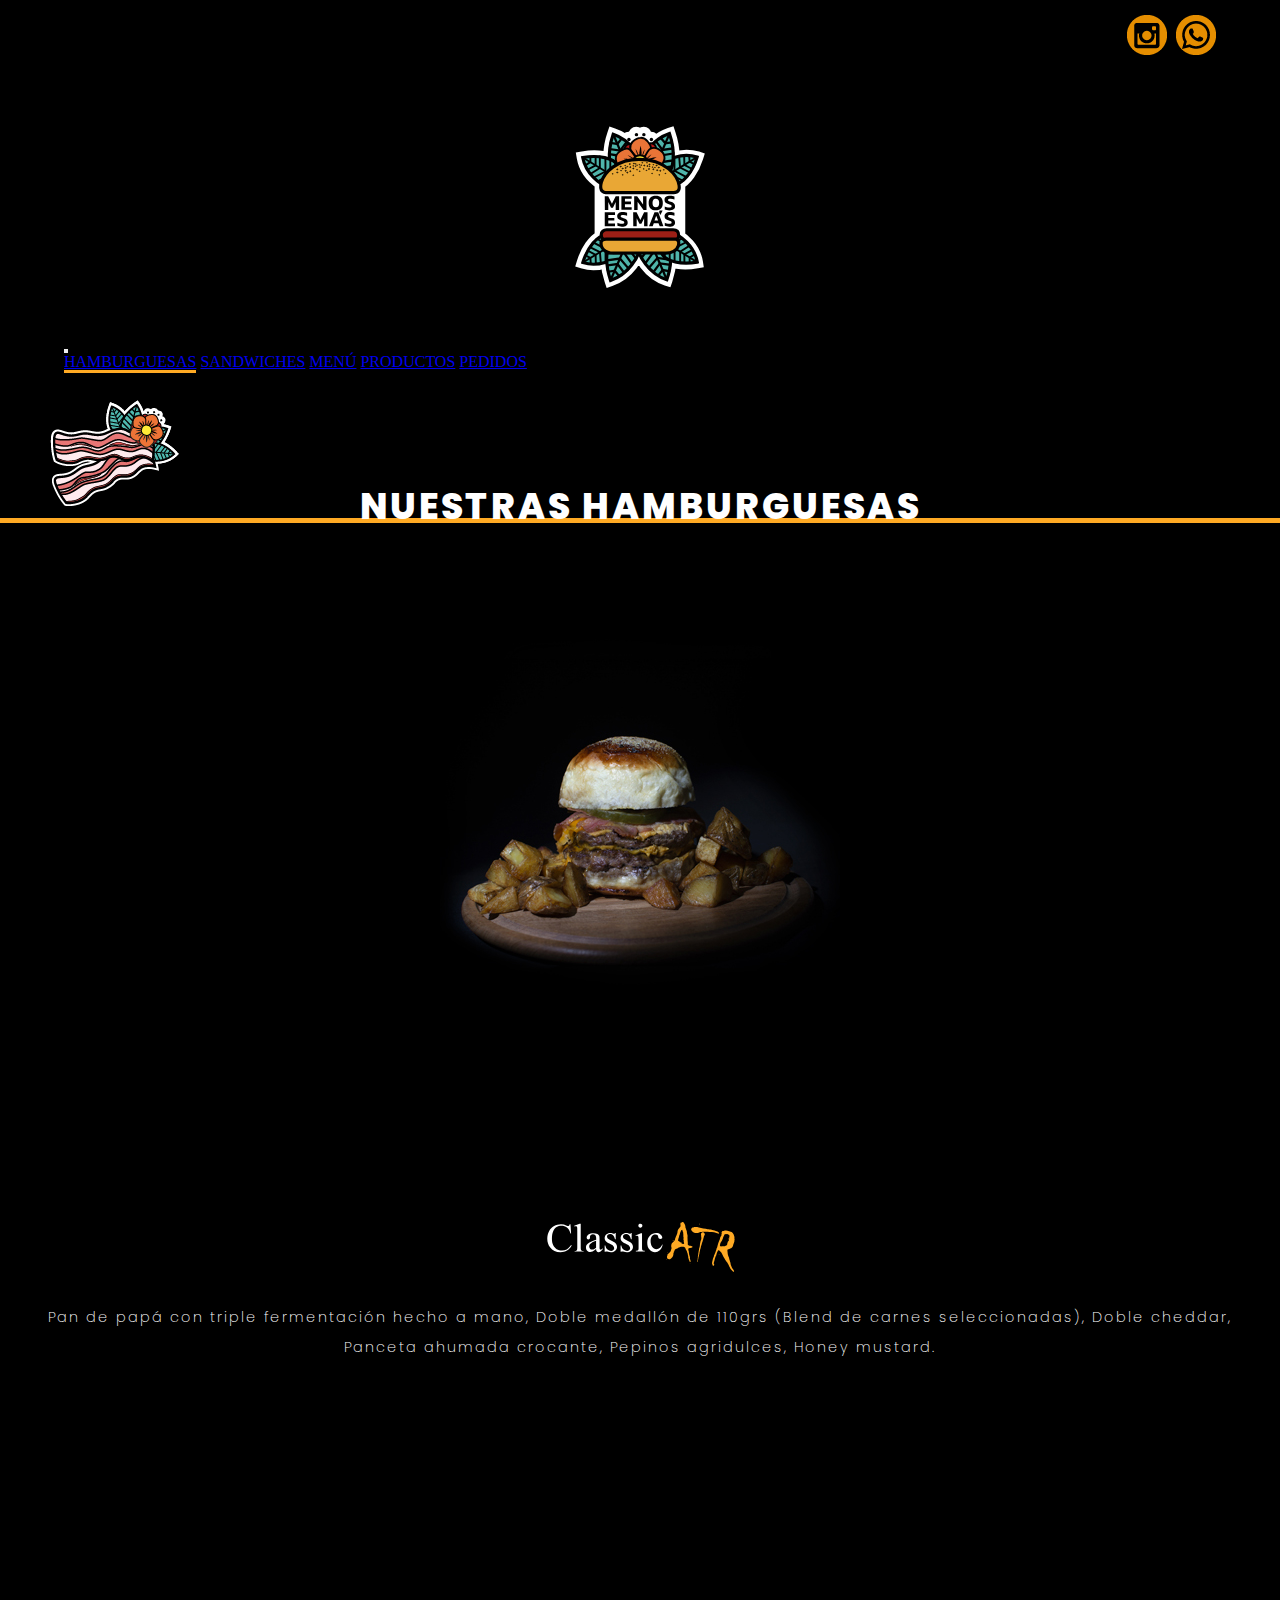
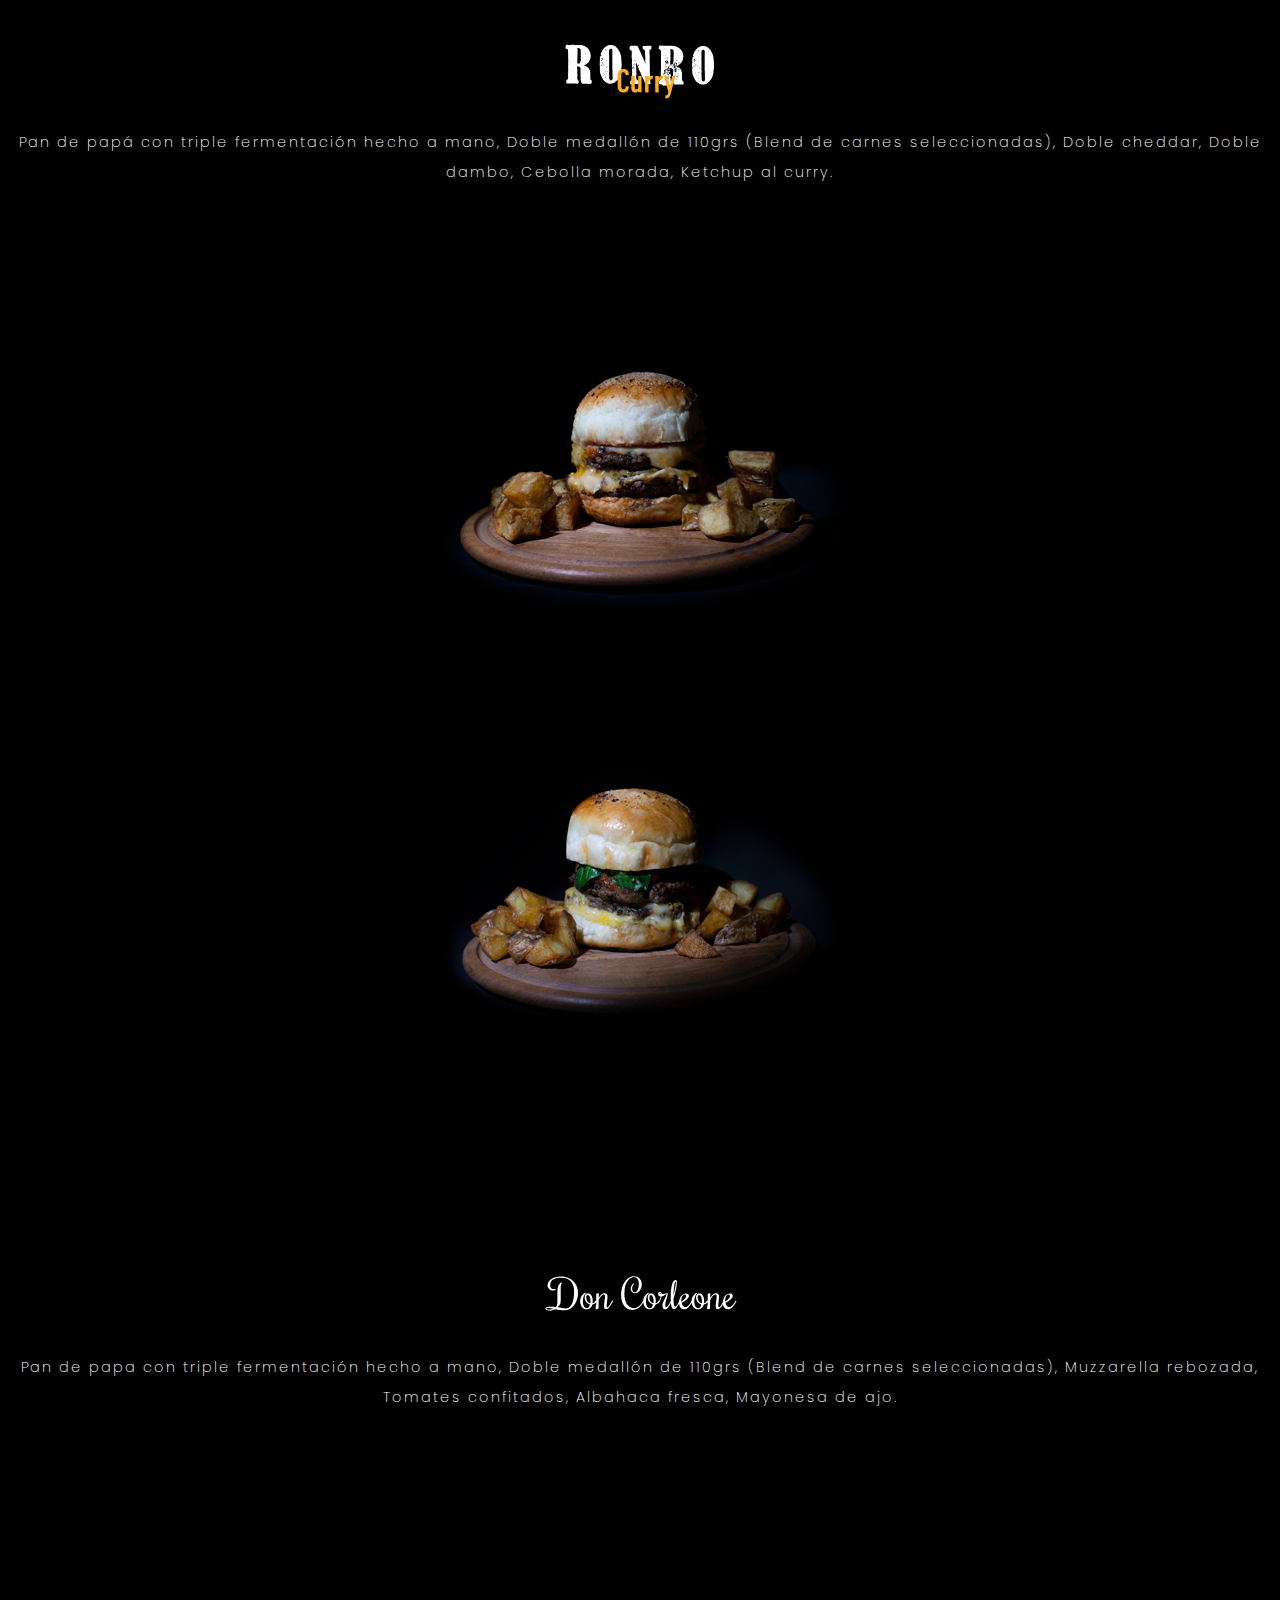
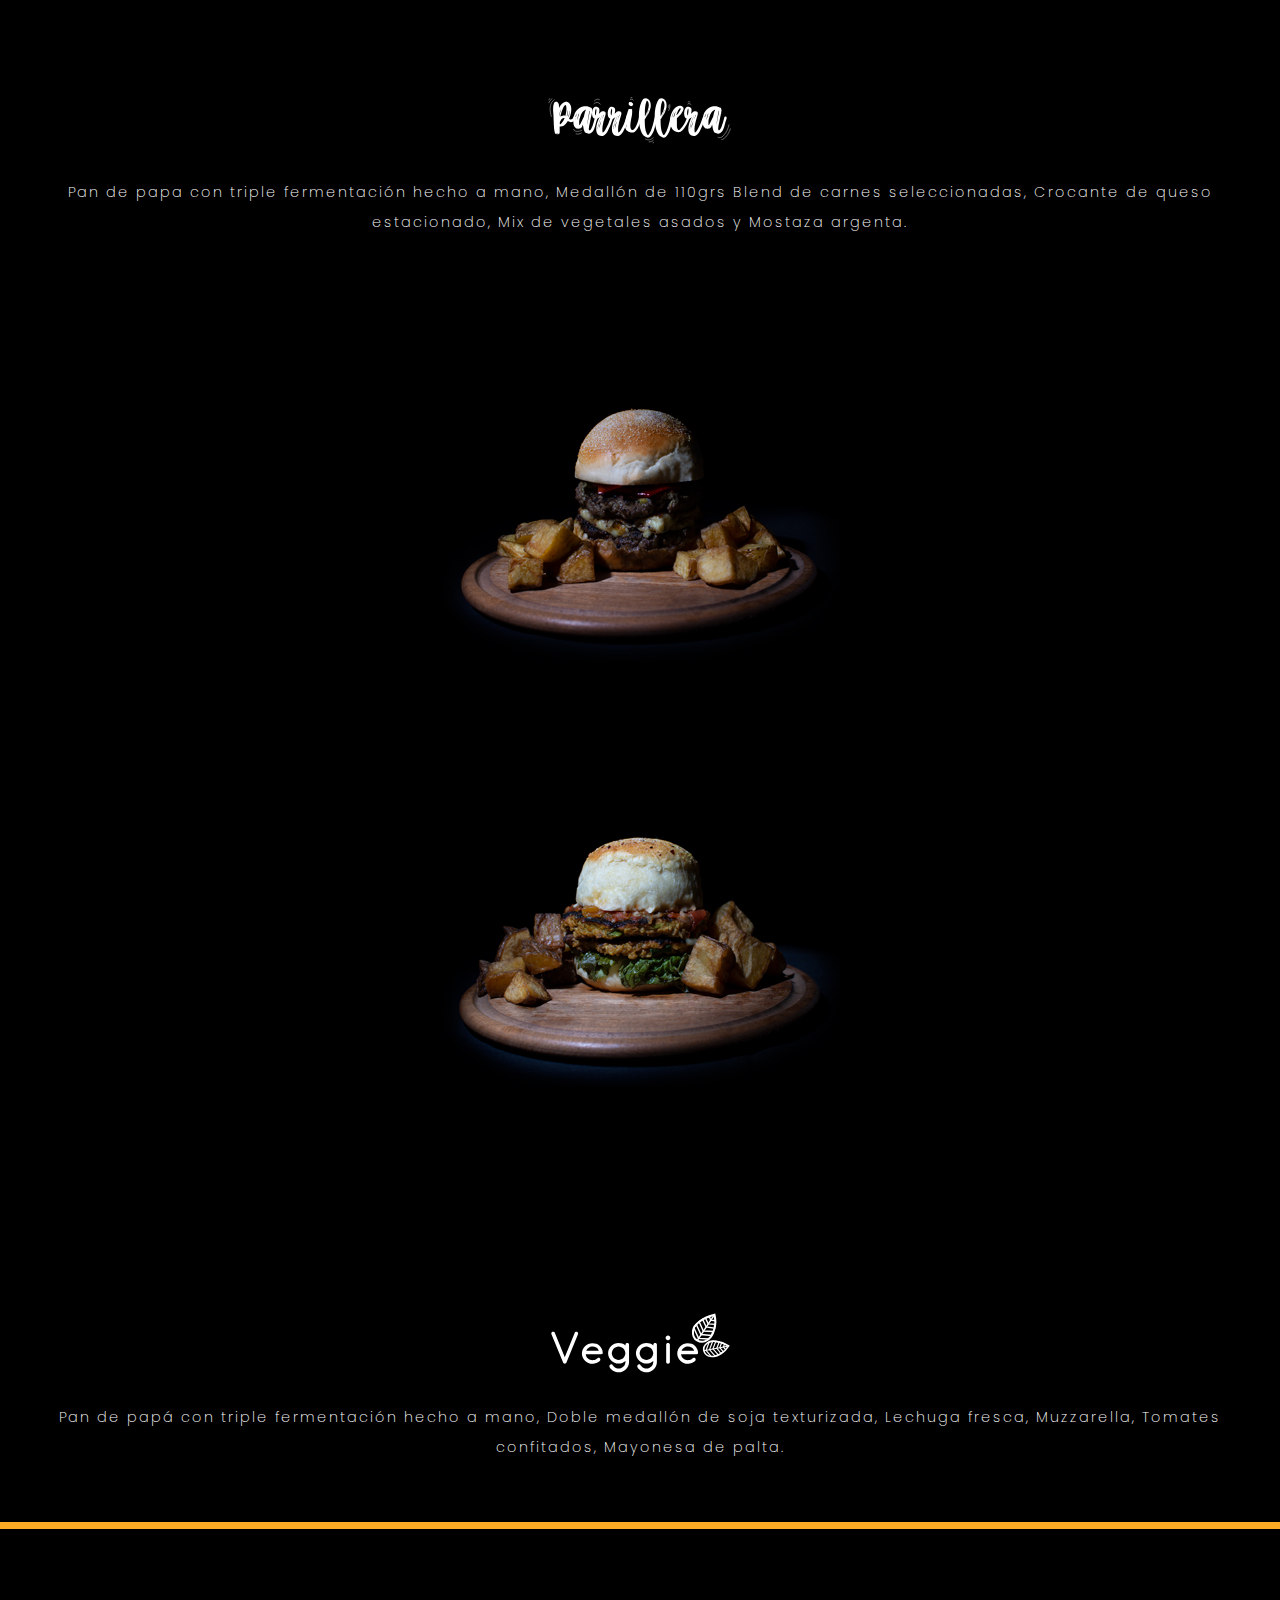
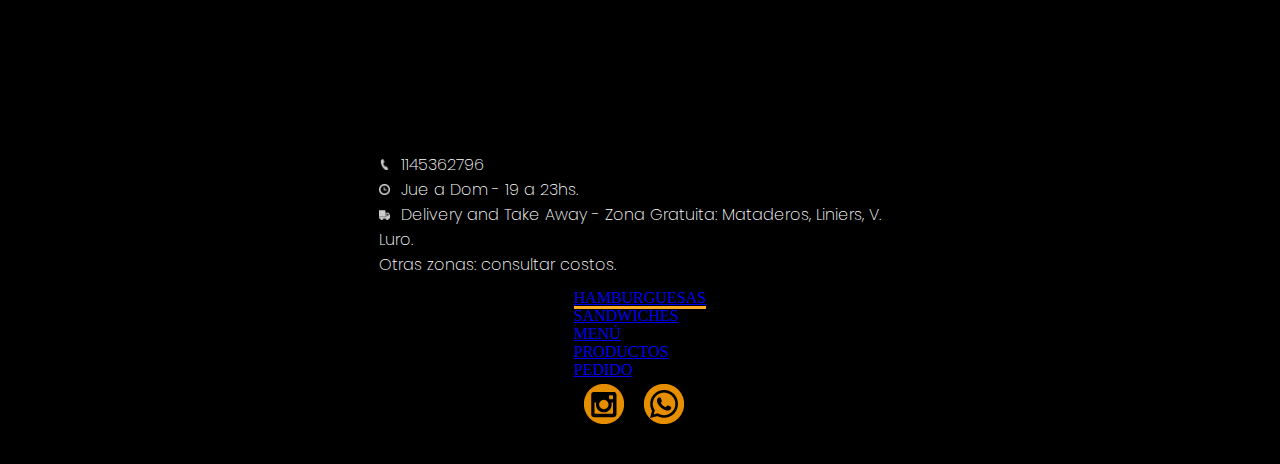
<file: index.html>
<html lang="en">

<head>
    <meta charset="UTF-8">
    <meta http-equiv="X-UA-Compatible" content="IE=edge">
    <meta name="viewport" content="width=device-width, initial-scale=1.0">
    <link rel="preconnect" href="https://fonts.gstatic.com">
    <link
        href="https://fonts.googleapis.com/css2?family=Poppins:ital,wght@0,200;0,400;0,600;0,800;1,200;1,400;1,600;1,800&display=swap"
        rel="stylesheet">
    <link rel="stylesheet" href="https://cdnjs.cloudflare.com/ajax/libs/animate.css/4.1.1/animate.min.css" />
    <link href="https://cdn.jsdelivr.net/npm/bootstrap@5.0.2/dist/css/bootstrap.min.css" rel="stylesheet"
        integrity="sha384-EVSTQN3/azprG1Anm3QDgpJLIm9Nao0Yz1ztcQTwFspd3yD65VohhpuuCOmLASjC" crossorigin="anonymous">
    <link rel="stylesheet" href="css/style.css">
    <title>MENOS ES MAS - Burgers</title>
    <meta name="description"
        content="En Menos Es Más te ofrecemos hamburguesas únicas, propuestas simples pero revolucionarias. Vive una experiencia de sabor real con productos 100% artesanales.">
    <meta name="keywords"
        content="hamburguesas, burgers, hamburguesas Artesanales, papas con cheddar, sabores clasicos, sabor real,">
    <link rel="shortcut icon" href="img/logo.svg" type="image/x-icon">

</head>

<body>

    <header>
        <div class="header__iconos">
            <ul>
                <li> <a href="https://www.instagram.com/menosesmasburgers/?hl=en"><img class="iconos"
                            src="img/instagram.png" alt="instagram"></a> </li>
                <li> <a href="https://api.whatsapp.com/send/?phone=5491132485299&text&app_absent=0"><img class="iconos"
                            src="img/whatsapp.png" alt="whatsapp"></a></li>
            </ul>
        </div>
        <div class="header__logo"><a href="index.html"> <img src="img/logo.svg" alt="LogoMenosesMas"></a></div>

        <!--inicio nav bs-->

        <nav class="navbar navbar-expand-lg navbar-dark bg-transparent">
            <div class="container-fluid ">
                <a class="navbar-brand" href="#"></a>
                <button class="navbar-toggler" type="button" data-bs-toggle="collapse"
                    data-bs-target="#navbarNavAltMarkup" aria-controls="navbarNavAltMarkup" aria-expanded="false"
                    aria-label="Toggle navigation">
                    <span class="navbar-toggler-icon"></span>
                </button>
                <div class="collapse navbar-collapse justify-content-center" id="navbarNavAltMarkup">
                    <div class="navbar-nav nav-width justify-content-between text-center">
                        <a class="nav-link active activeBorder" aria-current="page" href="index.html">HAMBURGUESAS</a>
                        <a class="nav-link " href="pages/sandwiches.html">SANDWICHES</a>
                        <a class="nav-link" href="pages/menu.html">MENÚ</a>
                        <a class="nav-link" href="pages/nuestrosProductos.html">PRODUCTOS</a>
                        <a class="nav-link" href="pages/pedidos.html">PEDIDOS</a>

                    </div>
                </div>
            </div>
        </nav>

        <!--fin nav bs-->

    </header>



    <h1 class="h1__HamburguesasSandwich">NUESTRAS HAMBURGUESAS</h1>
    <img class="animate__animated animate__backInUp panceta-flotante" src="img/panceta.png" alt="Panceta">


    <main class="container">

        <div class="row rowBurgerSandwich">
            <div class="col-12 col-md-7 col-lg-6 ">

                <div class="imagenBurger"><img src="img/classicatr-burger.jpg" alt="Foto classicatr burger"></div>
            </div>

            <div class="col-12 col-md-5 col-lg-6">
                <div class="descripcionBurger">
                    <div class="descripcionBurger__nombre"><img src="img/classicatr_nombre.svg"
                            alt="Nombre classicatr burger">
                    </div>
                    <div class="descripcionBurger__detalle">
                        <p>Pan de papá con triple fermentación hecho a mano, Doble medallón de 110grs
                            (Blend de carnes seleccionadas), Doble cheddar, Panceta ahumada crocante,
                            Pepinos agridulces, Honey mustard.</p>
                    </div>
                </div>
            </div>
        </div>

        <div class="row rowBurgerSandwich">

            <div class="col-12 col-md-5 col-lg-6 order-last order-md-first order-lg-first ">
                <div class="descripcionBurger">
                    <div class="descripcionBurger__nombre"><img src="img/ronrocurry_nombre.svg"
                            alt="Nombre Ronro burger">
                    </div>
                    <div class="descripcionBurger__detalle">
                        <p>Pan de papá con triple fermentación hecho a mano, Doble medallón de 110grs
                            (Blend de carnes seleccionadas), Doble cheddar, Doble dambo, Cebolla morada,
                            Ketchup al curry.</p>
                    </div>
                </div>
            </div>

            <div class="col-12 col-md-7 col-lg-6 order-first order-md-last order-lg-last">
                <div class="imagenBurger"><img src="img/ronrocurry-burger.jpg" alt="Foto Ronro burger"></div>
            </div>
        </div>

        <div class="row rowBurgerSandwich">
            <div class="col-12 col-md-7 col-lg-6">

                <div class="imagenBurger"><img src="img/doncorleone-burger.jpg" alt="Foto Don Corleone burger"></div>
            </div>

            <div class="col-12 col-md-5 col-lg-6">
                <div class="descripcionBurger">
                    <div class="descripcionBurger__nombre"><img src="img/doncorleone_nombre.svg"
                            alt="Nombre Don Corleone burger">
                    </div>
                    <div class="descripcionBurger__detalle">
                        <p>Pan de papa con triple fermentación hecho a mano, Doble medallón de 110grs
                            (Blend de carnes seleccionadas), Muzzarella rebozada, Tomates confitados, Albahaca fresca,
                            Mayonesa de ajo.</p>
                    </div>
                </div>
            </div>
        </div>

        <div class="row rowBurgerSandwich">

            <div class="col-12 col-md-5 col-lg-6 order-last order-md-first order-lg-first ">
                <div class="descripcionBurger">
                    <div class="descripcionBurger__nombre"><img src="img/parrillera_nombre.svg"
                            alt="Nombre Parrillera burger">
                    </div>
                    <div class="descripcionBurger__detalle">
                        <p>Pan de papa con triple fermentación hecho a mano, Medallón de 110grs Blend de carnes
                            seleccionadas,
                            Crocante de queso estacionado, Mix de vegetales asados y Mostaza argenta.
                        </p>
                    </div>
                </div>
            </div>

            <div class="col-12 col-md-7 col-lg-6 order-first order-md-last order-lg-last">
                <div class="imagenBurger"><img src="img/parrillera-burger.jpg" alt="Foto Parrillera burger"></div>
            </div>
        </div>

        <div class="row rowBurgerSandwich">
            <div class="col-12 col-md-7 col-lg-6">

                <div class="imagenBurger"><img src="img/veggie-burger.jpg" alt="Foto Veggie burger"></div>
            </div>

            <div class="col-12 col-md-5 col-lg-6">
                <div class="descripcionBurger">
                    <div class="descripcionBurger__nombre"><img src="img/veggie_nombre.svg" alt="Nombre Veggie">
                    </div>
                    <div class="descripcionBurger__detalle">
                        <p>Pan de papá con triple fermentación hecho a mano, Doble medallón de soja texturizada, Lechuga
                            fresca, Muzzarella, Tomates confitados, Mayonesa de palta.</p>
                    </div>
                </div>
            </div>
        </div>

    </main>

    <div class="barra">

    </div>

    <footer>

        <div class="container">

            <div class="row">
                <div class="col-12 col-md-3 col-lg-3">
                    <div class="barrios-delivery">
                        <div class="mapouter">
                            <div class="gmap_canvas"><iframe width="150" height="150" id="gmap_canvas"
                                    src="https://maps.google.com/maps?q=felix%20oregone%20742&t=&z=13&ie=UTF8&iwloc=&output=embed"
                                    frameborder="0" scrolling="no" marginheight="0" marginwidth="0"></iframe>

                            </div>
                        </div>
                    </div>
                </div>


                <div class="col-12 col-md-9 col-lg-9">
                    <div class="footer__datos--div">
                        <ul>
                            <li><img src="img/phone.png" alt="telefono">1145362796</li>
                            <li><img src="img/horario.png" alt="horario">Jue a Dom - 19 a 23hs.</li>
                            <li><img src="img/delivery.png" alt="Zona delivery">Delivery and Take Away - Zona Gratuita:
                                Mataderos, Liniers, V. Luro.</li>
                            <li>Otras zonas: consultar costos.</li>
                        </ul>
                    </div>

                </div>
            </div>

        </div>
        <div class="container">
            <div class="row">
                <div class="col-12 col-md-8 col-lg-10">
                    <ul class="nav bg-transparent text-white-50 ">
                        <li class="nav-item">
                            <a class="nav-link active activeBorder text-reset" aria-current="page"
                                href="index.html">HAMBURGUESAS</a>
                        </li>
                        <li class="nav-item">
                            <a class="nav-link text-reset" href="pages/sandwiches.html">SANDWICHES</a>
                        </li>
                        <li class="nav-item">
                            <a class="nav-link text-reset" href="pages/menu.html">MENÚ</a>
                        </li>
                        <li class="nav-item">
                            <a class="nav-link text-reset" href="pages/nuestrosProductos.html">PRODUCTOS</a>
                        </li>
                        <li class="nav-item">
                            <a class="nav-link text-reset" href="pages/pedidos.html">PEDIDO</a>
                        </li>

                    </ul>
                </div>
                <div class="col-12 col-md-4 col-lg-2 justify-content-end ">
                    <div class="footer__links--iconos ">
                        <ul class="footer--ul">
                            <li> <a href="https://www.instagram.com/menosesmasburgers/?hl=en"><img class="iconos"
                                        src="img/instagram.png" alt="instagram"></a> </li>
                            <li> <a href="https://api.whatsapp.com/send/?phone=5491132485299&text&app_absent=0"><img
                                        class="iconos" src="img/whatsapp.png" alt="whatsapp"></a></li>
                        </ul>

                    </div>
                </div>
            </div>
        </div>

    </footer>

    <script src="https://cdn.jsdelivr.net/npm/bootstrap@5.0.2/dist/js/bootstrap.bundle.min.js"
        integrity="sha384-MrcW6ZMFYlzcLA8Nl+NtUVF0sA7MsXsP1UyJoMp4YLEuNSfAP+JcXn/tWtIaxVXM"
        crossorigin="anonymous"></script>

</body>

</html>
</file>
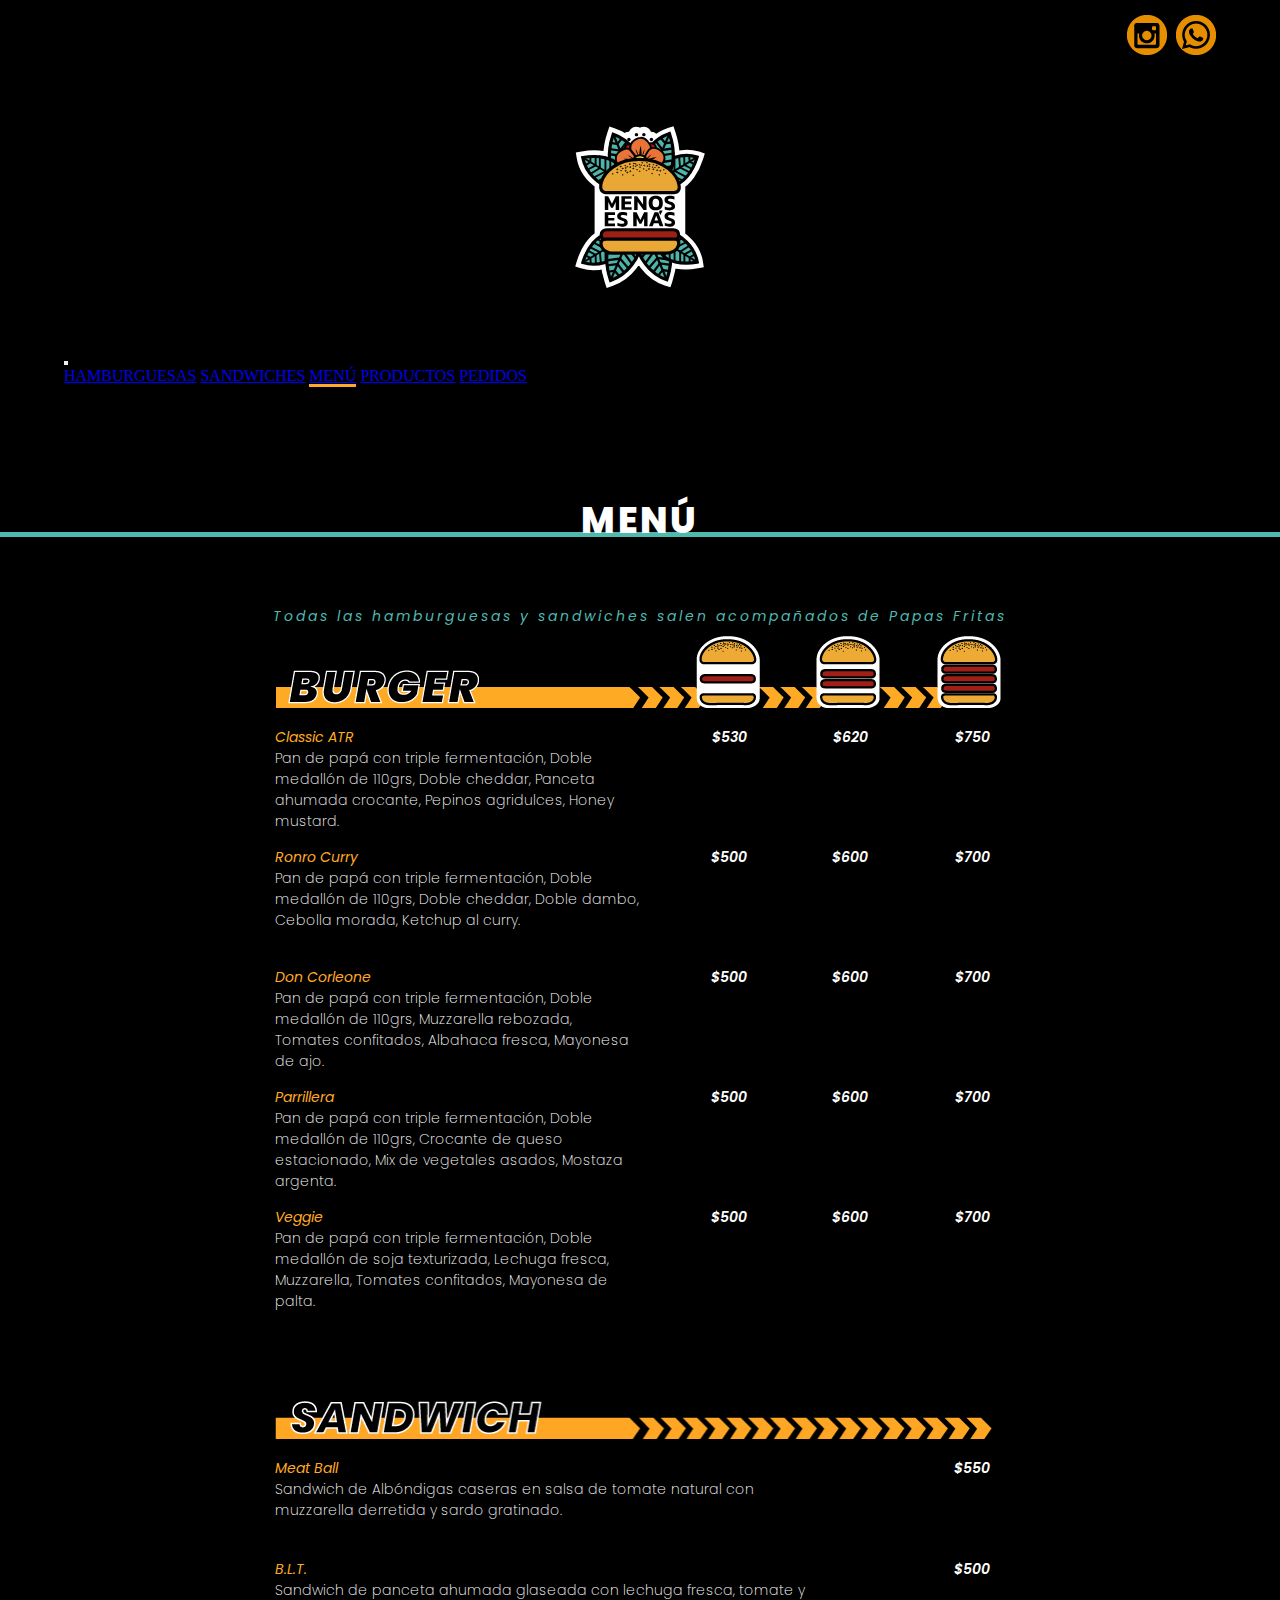
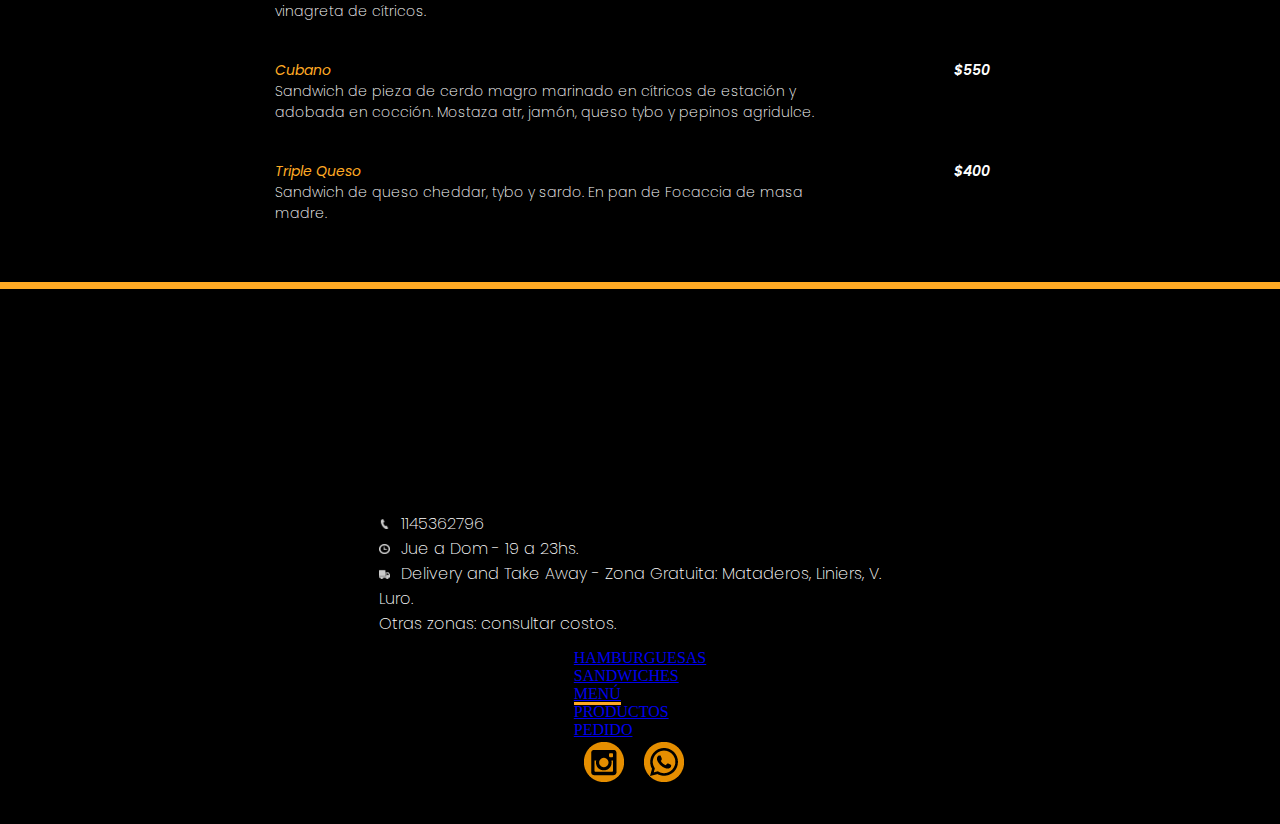
<file: pages/menu.html>
<!DOCTYPE html>
<html lang="en">

<head>
    <meta charset="UTF-8">
    <meta http-equiv="X-UA-Compatible" content="IE=edge">
    <meta name="viewport" content="width=device-width, initial-scale=1.0">
    <link rel="preconnect" href="https://fonts.gstatic.com">
    <link
        href="https://fonts.googleapis.com/css2?family=Poppins:ital,wght@0,200;0,400;0,600;0,800;1,200;1,400;1,600;1,800&display=swap"
        rel="stylesheet">
    <link rel="stylesheet" href="https://cdnjs.cloudflare.com/ajax/libs/animate.css/4.1.1/animate.min.css" />
    <link href="https://cdn.jsdelivr.net/npm/bootstrap@5.0.2/dist/css/bootstrap.min.css" rel="stylesheet"
        integrity="sha384-EVSTQN3/azprG1Anm3QDgpJLIm9Nao0Yz1ztcQTwFspd3yD65VohhpuuCOmLASjC" crossorigin="anonymous">
    <link rel="stylesheet" href="../css/style.css">
    <title>Menu - MENOS ES MAS - Burgers</title>
    <meta name="description"
        content="Desde Menos es Más te traemos nuestro menú para que elijas tu hamburguesa preferida.">
    <meta name="keywords"
        content="hamburguesas, burgers, hamburguesas Artesanales, papas con cheddar, sabores clasicos, sabor real,">
    <link rel="shortcut icon" href="img/logo.svg" type="image/x-icon">
</head>

<body>
    <header>

        <div class="header__iconos">
            <ul>
                <li> <a href="https://www.instagram.com/menosesmasburgers/?hl=en"><img class="iconos" src="../img/instagram.png"
                            alt="instagram"></a> </li>
                <li> <a href="https://api.whatsapp.com/send/?phone=5491132485299&text&app_absent=0"><img class="iconos" src="../img/whatsapp.png" alt="whatsapp"></a></li>
            </ul>
        </div>
        <div class="header__logo"><a href="../index.html"> <img src="../img/logo.svg" alt="LogoMenosesMas"></a></div>

        <!--inicio nav bs-->

        <nav class="navbar navbar-expand-lg navbar-dark bg-transparent">
            <div class="container-fluid ">
                <a class="navbar-brand" href="#"></a>
                <button class="navbar-toggler" type="button" data-bs-toggle="collapse"
                    data-bs-target="#navbarNavAltMarkup" aria-controls="navbarNavAltMarkup" aria-expanded="false"
                    aria-label="Toggle navigation">
                    <span class="navbar-toggler-icon"></span>
                </button>
                <div class="collapse navbar-collapse justify-content-center" id="navbarNavAltMarkup">
                    <div class="navbar-nav nav-width justify-content-between text-center">
                        <a class="nav-link" href="../index.html">HAMBURGUESAS</a>
                        <a class="nav-link" href="sandwiches.html">SANDWICHES</a>
                        <a class="nav-link active activeBorder" aria-current="page" href="menu.html">MENÚ</a>
                        <a class="nav-link" href="nuestrosProductos.html">PRODUCTOS</a>
                        <a class="nav-link" href="pedidos.html">PEDIDOS</a>

                    </div>
                </div>
            </div>
        </nav>

        <!--fin nav bs-->

    </header>

    <h2 class="h2__menu">MENÚ</h2>


    <main class="main__menu">

        <h4 class="h4__tabla">Todas las hamburguesas y sandwiches salen acompañados de Papas Fritas</h4>


        <section class="menuGrid__Burger">
            <div class="grid-container">
                <div class="Detalle"><img src="../img/detalleBurger.png" alt="Menu Burger"></div>
                <div class="Detalle-C">
                    <p class="nombreMenu">Classic ATR</p>
                    <p>Pan de papá con triple fermentación, Doble medallón de 110grs, Doble cheddar, Panceta ahumada
                        crocante, Pepinos agridulces, Honey mustard.</p>
                </div>
                <div class="Simple-C">
                    <p class="precio">$530</p>
                </div>
                <div class="Doble-c">
                    <p class="precio">$620</p>
                </div>
                <div class="Triple-C">
                    <p class="precio">$750</p>
                </div>
                <div class="Detalle-R">
                    <p class="nombreMenu">Ronro Curry</p>
                    <p> Pan de papá con triple fermentación, Doble medallón de 110grs, Doble cheddar, Doble dambo,
                        Cebolla morada, Ketchup al curry.</p>
                </div>
                <div class="Simple-R">
                    <p class="precio">$500</p>
                </div>
                <div class="Doble-R">
                    <p class="precio">$600</p>
                </div>
                <div class="Triple-R">
                    <p class="precio">$700</p>
                </div>
                <div class="Detalle-Dc">
                    <p class="nombreMenu">Don Corleone</p>
                    <p>Pan de papá con triple fermentación, Doble medallón de 110grs, Muzzarella
                        rebozada, Tomates confitados, Albahaca fresca, Mayonesa de ajo.</p>
                </div>
                <div class="Simple-Dc">
                    <p class="precio">$500</p>
                </div>
                <div class="Doble-Dc">
                    <p class="precio">$600</p>
                </div>
                <div class="Triple-Dc">
                    <p class="precio">$700</p>
                </div>
                <div class="Detalle-P">
                    <p class="nombreMenu">Parrillera</p>
                    <p>Pan de papá con triple fermentación, Doble medallón de 110grs, Crocante de queso
                        estacionado, Mix de vegetales asados, Mostaza argenta.</p>
                </div>
                <div class="Simple-P">
                    <p class="precio">$500</p>
                </div>
                <div class="Doble-P">
                    <p class="precio">$600</p>
                </div>
                <div class="Triple-P">
                    <p class="precio">$700</p>
                </div>
                <div class="Detalle-V">
                    <p class="nombreMenu">Veggie</p>
                    <p> Pan de papá con triple fermentación, Doble medallón de soja texturizada, Lechuga
                        fresca, Muzzarella, Tomates confitados, Mayonesa de palta.</p>
                </div>
                <div class="Simple-V">
                    <p class="precio">$500</p>
                </div>
                <div class="Doble-V">
                    <p class="precio">$600</p>
                </div>
                <div class="Triple-V">
                    <p class="precio">$700</p>
                </div>
            </div>
        </section>

        <section class="menuGrid__Burger">
            <div class="grid-containerS">
                <div class="Detalle"><img src="../img/detalleSandwich.png" alt="Menu Burger"></div>
                <div class="Detalle-MB">
                    <p class="nombreMenu">Meat Ball</p>
                    <p>Sandwich de Albóndigas caseras en salsa de tomate natural con muzzarella derretida y sardo gratinado.</p>
                </div>
                <div class="Precio-MB"><p class="precio">$550</p></div>
                <div class="Detalle-blt">
                    <p class="nombreMenu">B.L.T.</p>
                    <p>Sandwich de panceta ahumada glaseada con lechuga fresca, tomate y vinagreta de cítricos.</p>
                </div>
                <div class="Precio-blt"><p class="precio">$500</p></div>
                <div class="Detalle-Cu">
                    <p class="nombreMenu">Cubano</p>
                    <p>Sandwich de pieza de cerdo magro marinado en cítricos de estación y adobada en cocción. Mostaza atr, jamón, queso tybo y pepinos agridulce.</p>
                </div>
                <div class="Precio-Cu"><p class="precio">$550</p></div>
                <div class="Detalle-Tq">
                    <p class="nombreMenu">Triple Queso</p>
                    <p>Sandwich de queso cheddar, tybo y sardo. En pan de Focaccia de masa madre.</p>
                </div>
                <div class="Precio-Tq"><p class="precio">$400</p></div>
            </div>
        </section>

    </main>
    <div class="barra">

    </div>


    <footer>

        <div class="container">

            <div class="row">
                <div class="col-12 col-md-3 col-lg-3">
                    <div class="barrios-delivery">
                        <div class="mapouter">
                            <div class="gmap_canvas"><iframe width="150" height="150" id="gmap_canvas"
                                    src="https://maps.google.com/maps?q=felix%20oregone%20742&t=&z=13&ie=UTF8&iwloc=&output=embed"
                                    frameborder="0" scrolling="no" marginheight="0" marginwidth="0"></iframe><a
                                    href="https://fmovies-online.net">fmovies</a><br>
                                <a href="https://www.embedgooglemap.net">how do i add a google map to my website</a>

                            </div>
                        </div>
                    </div>
                </div>


                <div class="col-12 col-md-9 col-lg-9">
                    <div class="footer__datos--div">
                        <ul>
                            <li><img src="../img/phone.png" alt="telefono">1145362796</li>
                            <li><img src="../img/horario.png" alt="horario">Jue a Dom - 19 a 23hs.</li>
                            <li><img src="../img/delivery.png" alt="Zona delivery">Delivery and Take Away - Zona
                                Gratuita:
                                Mataderos, Liniers, V. Luro.</li>
                            <li>Otras zonas: consultar costos.</li>
                        </ul>
                    </div>

                </div>
            </div>

        </div>
        <div class="container">
            <div class="row">
                <div class="col-12 col-md-8 col-lg-10">
                    <ul class="nav bg-transparent text-white-50 ">
                        <li class="nav-item">
                            <a class="nav-link text-reset" href="../index.html">HAMBURGUESAS</a>
                        </li>
                        <li class="nav-item">
                            <a class="nav-link text-reset" href="../pages/sandwiches.html">SANDWICHES</a>
                        </li>
                        <li class="nav-item">
                            <a class="nav-link active activeBorder text-reset" aria-current="page" href="../pages/menu.html">MENÚ</a>
                        </li>
                        <li class="nav-item">
                            <a class="nav-link text-reset" href="../pages/nuestrosProductos.html">PRODUCTOS</a>
                        </li>
                        <li class="nav-item">
                            <a class="nav-link text-reset" href="../pages/pedidos.html">PEDIDO</a>
                        </li>

                    </ul>
                </div>
                <div class="col-12 col-md-4 col-lg-2 justify-content-end ">
                    <div class="footer__links--iconos ">
                        <ul class="footer--ul">
                            <li> <a href="https://www.instagram.com/menosesmasburgers/?hl=en"><img class="iconos"
                                        src="../img/instagram.png" alt="instagram"></a> </li>
                            <li> <a href="https://api.whatsapp.com/send/?phone=5491132485299&text&app_absent=0"><img class="iconos" src="../img/whatsapp.png" alt="whatsapp"></a></li>
                        </ul>

                    </div>
                </div>
            </div>
        </div>

    </footer>
    <script src="https://cdn.jsdelivr.net/npm/bootstrap@5.0.2/dist/js/bootstrap.bundle.min.js"
        integrity="sha384-MrcW6ZMFYlzcLA8Nl+NtUVF0sA7MsXsP1UyJoMp4YLEuNSfAP+JcXn/tWtIaxVXM"
        crossorigin="anonymous"></script>



</body>

</html>
</file>
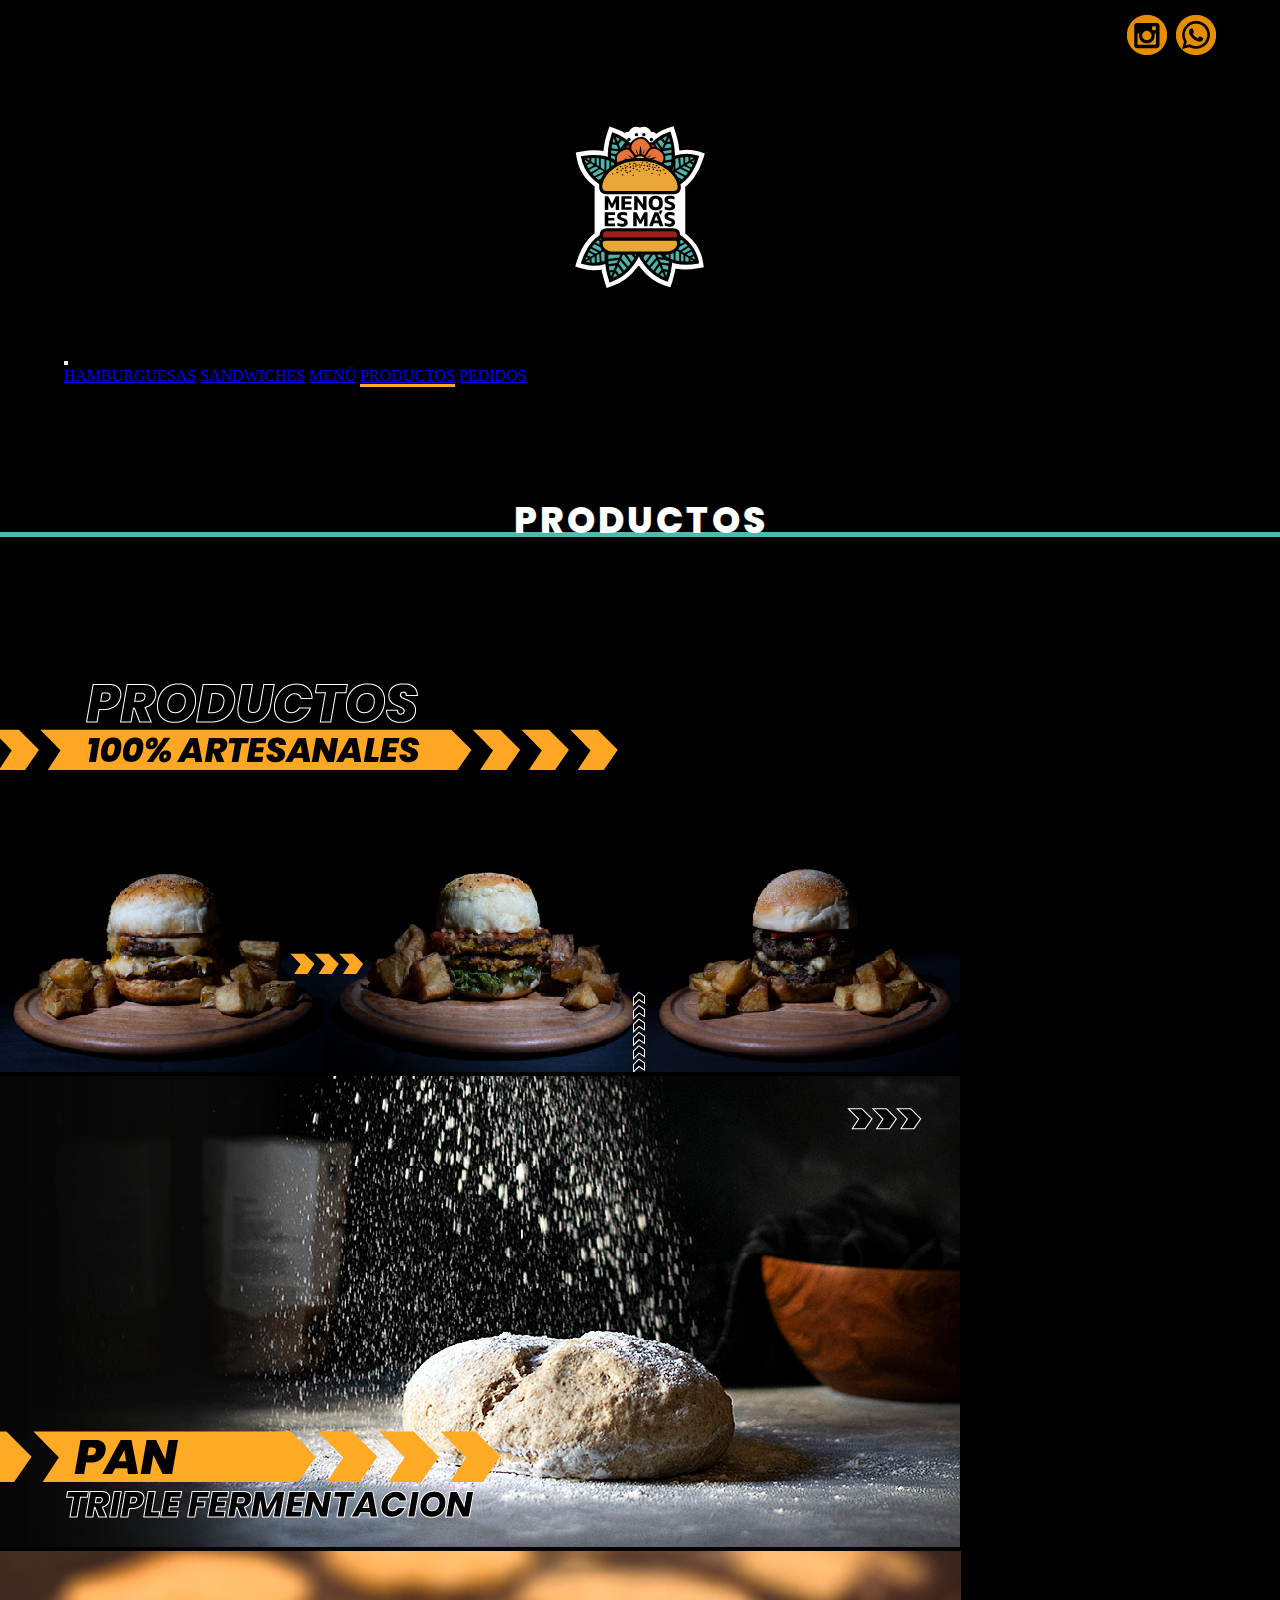
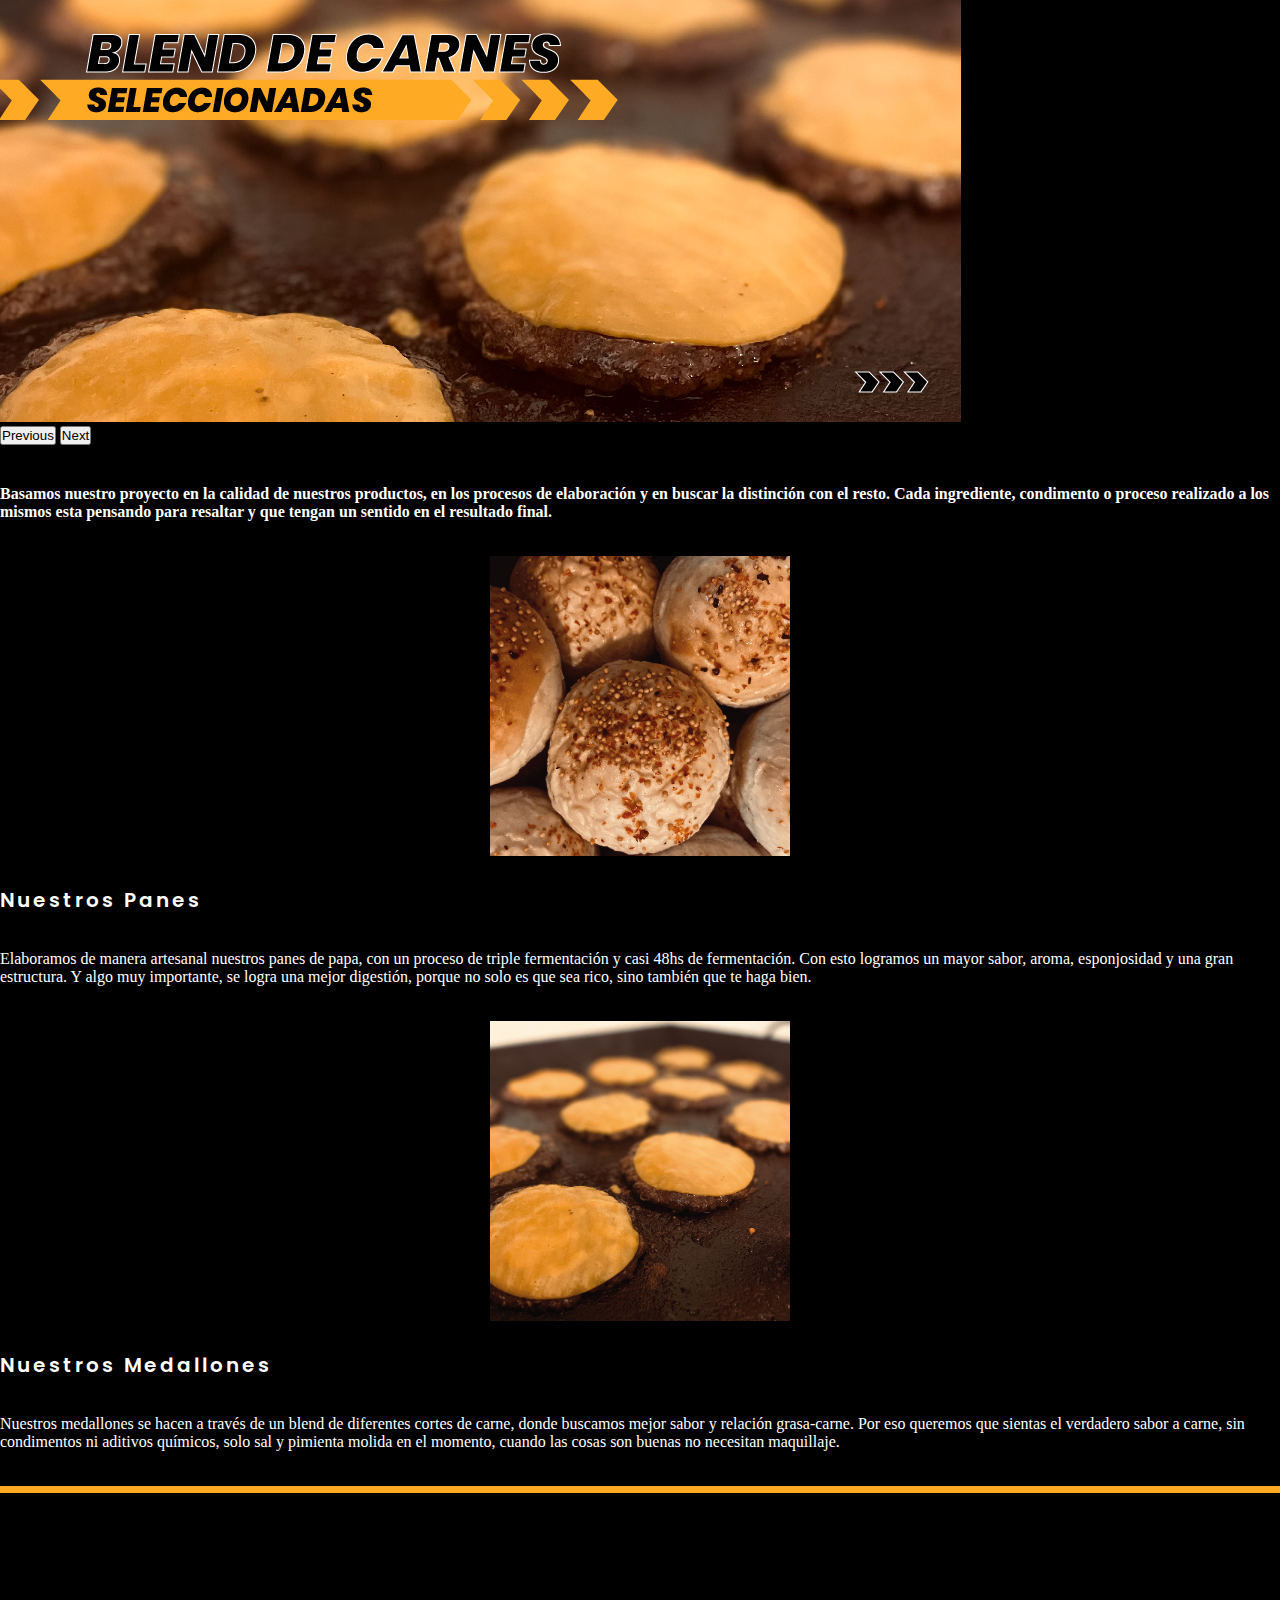
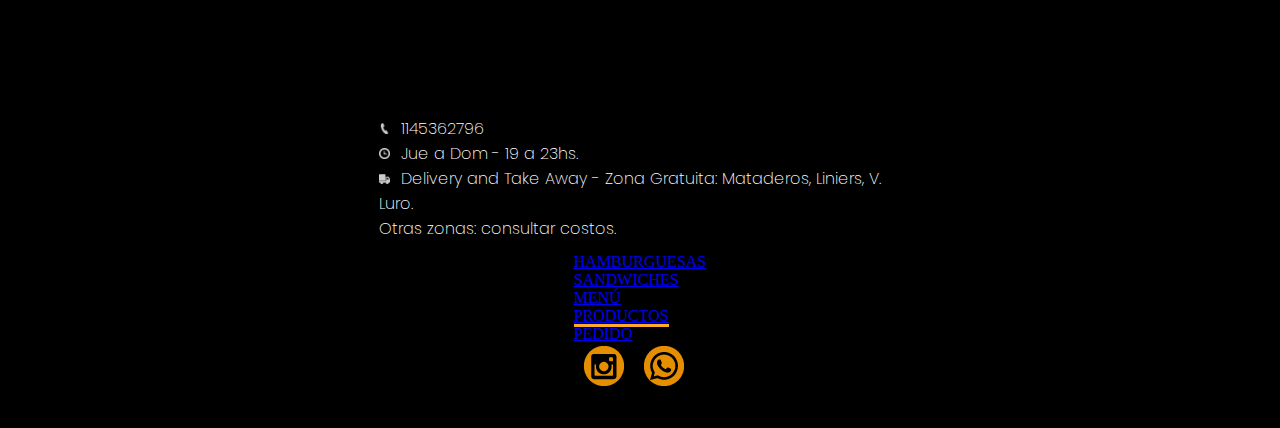
<file: pages/nuestrosProductos.html>
<!DOCTYPE html>
<html lang="en">

<head>
    <meta charset="UTF-8">
    <meta http-equiv="X-UA-Compatible" content="IE=edge">
    <meta name="viewport" content="width=device-width, initial-scale=1.0">
    <link rel="preconnect" href="https://fonts.gstatic.com">
    <link
        href="https://fonts.googleapis.com/css2?family=Poppins:ital,wght@0,200;0,400;0,600;0,800;1,200;1,400;1,600;1,800&display=swap"
        rel="stylesheet">
    <link rel="stylesheet" href="https://cdnjs.cloudflare.com/ajax/libs/animate.css/4.1.1/animate.min.css" />
    <link href="https://cdn.jsdelivr.net/npm/bootstrap@5.0.2/dist/css/bootstrap.min.css" rel="stylesheet"
        integrity="sha384-EVSTQN3/azprG1Anm3QDgpJLIm9Nao0Yz1ztcQTwFspd3yD65VohhpuuCOmLASjC" crossorigin="anonymous">
    <link rel="stylesheet" href="../css/style.css">
    <title>Productos - MENOS ES MAS - Burgers</title>
    <meta name="description"
        content="En Menos es Más utilizamos productos 100% artesanales para que pruebes los mejores sabores.">
    <meta name="keywords"
        content="hamburguesas, burgers, hamburguesas Artesanales, papas con cheddar, sabores clasicos, sabor real,">
    <link rel="shortcut icon" href="img/logo.svg" type="image/x-icon">
</head>

<body>
    <header>

        <div class="header__iconos">
            <ul>
                <li> <a href="https://www.instagram.com/menosesmasburgers/?hl=en"><img class="iconos"
                            src="../img/instagram.png" alt="instagram"></a> </li>
                <li> <a href="https://api.whatsapp.com/send/?phone=5491132485299&text&app_absent=0"><img class="iconos"
                            src="../img/whatsapp.png" alt="whatsapp"></a></li>
            </ul>
        </div>
        <div class="header__logo"><a href="../index.html"> <img src="../img/logo.svg" alt="LogoMenosesMas"></a></div>

        <!--inicio nav bs-->

        <nav class="navbar navbar-expand-lg navbar-dark bg-transparent">
            <div class="container-fluid ">
                <a class="navbar-brand" href="#"></a>
                <button class="navbar-toggler" type="button" data-bs-toggle="collapse"
                    data-bs-target="#navbarNavAltMarkup" aria-controls="navbarNavAltMarkup" aria-expanded="false"
                    aria-label="Toggle navigation">
                    <span class="navbar-toggler-icon"></span>
                </button>
                <div class="collapse navbar-collapse justify-content-center" id="navbarNavAltMarkup">
                    <div class="navbar-nav nav-width justify-content-between text-center">
                        <a class="nav-link" href="../index.html">HAMBURGUESAS</a>
                        <a class="nav-link" href="sandwiches.html">SANDWICHES</a>
                        <a class="nav-link" href="menu.html">MENÚ</a>
                        <a class="nav-link active activeBorder" aria-current="page"
                            href="nuestrosProductos.html">PRODUCTOS</a>
                        <a class="nav-link" href="pedidos.html">PEDIDOS</a>

                    </div>
                </div>
            </div>
        </nav>

        <!--fin nav bs-->


    </header>

    <h2 class="h2__nuestrosProductos">PRODUCTOS</h2>

    <main class="container">

        <div class="row justify-content-center">
            <div id="carouselExampleControls" class="carousel slide" data-bs-ride="carousel">
                <div class="carousel-inner">
                    <div class="carousel-item active">
                        <img src="../img/slider-01.jpg" class="d-block w-100" alt="Nuestros Productos">
                    </div>
                    <div class="carousel-item">
                        <img src="../img/slider-02.jpg" class="d-block w-100" alt="Pan Triple Fermentacion">
                    </div>
                    <div class="carousel-item">
                        <img src="../img/slider-03.jpg" class="d-block w-100" alt="Blend de carnes">
                    </div>
                </div>
                <button class="carousel-control-prev" type="button" data-bs-target="#carouselExampleControls"
                    data-bs-slide="prev">
                    <span class="carousel-control-prev-icon" aria-hidden="true"></span>
                    <span class="visually-hidden">Previous</span>
                </button>
                <button class="carousel-control-next" type="button" data-bs-target="#carouselExampleControls"
                    data-bs-slide="next">
                    <span class="carousel-control-next-icon" aria-hidden="true"></span>
                    <span class="visually-hidden">Next</span>
                </button>
            </div>
        </div>


        <div class="container containerNuestrosProductos">
            <div class="row rowNuestrosProductos justify-content-center text-center">Basamos nuestro proyecto en la calidad de nuestros productos, en los procesos de elaboración y en buscar
                la distinción con el resto. Cada ingrediente, condimento o proceso realizado a los mismos esta pensando
                para resaltar y que tengan un sentido en el resultado final.

            </div>

            <div class="row rowNuestrosProductos align-items-center">
                <div class="col-12 col-md-5 col-lg-5">
                    <div class="nuestrosProductos__individual__imagen">
                        <img src="../img/panes.jpg" alt="Nuestros Panes">
                    </div>
                </div>

                <div class="col-12 col-md-7 col-lg-7">
                    <div class="nuestrosProductos__individual__texto">
                        <h3 class="h3__nuestrosProductos">Nuestros Panes</h3>
                        <p>Elaboramos de manera artesanal nuestros panes de papa, con un proceso de triple fermentación
                            y casi 48hs de fermentación. Con esto logramos un mayor sabor, aroma, esponjosidad y una
                            gran estructura. Y algo muy importante, se logra una mejor digestión, porque no solo es que
                            sea rico, sino también que te haga bien.</p>
                    </div>
                </div>

            </div>

            <div class="row rowNuestrosProductos align-items-center">
                <div class="col-12 col-md-5 col-lg-5">
                    <div class="nuestrosProductos__individual__imagen">
                        <img src="../img/medallones.jpg" alt="Nuestros Medallones">
                    </div>
                </div>

                <div class="col-12 col-md-7 col-lg-7 ">
                    <div class="nuestrosProductos__individual__texto">
                        <h3 class="h3__nuestrosProductos">Nuestros Medallones</h3>
                        <p>Nuestros medallones se hacen a través de un blend de diferentes cortes de carne, donde
                            buscamos mejor sabor y relación grasa-carne. Por eso queremos que sientas el verdadero sabor
                            a carne, sin condimentos ni aditivos químicos, solo sal y pimienta molida en el momento,
                            cuando las cosas son buenas no necesitan maquillaje.</p>
                    </div>
                </div>

            </div>

        </div>
    </main>
    <div class="barra">

    </div>

    <footer>

        <div class="container">

            <div class="row">
                <div class="col-12 col-md-3 col-lg-3">
                    <div class="barrios-delivery">
                        <div class="mapouter">
                            <div class="gmap_canvas"><iframe width="150" height="150" id="gmap_canvas"
                                    src="https://maps.google.com/maps?q=felix%20oregone%20742&t=&z=13&ie=UTF8&iwloc=&output=embed"
                                    frameborder="0" scrolling="no" marginheight="0" marginwidth="0"></iframe><a
                                    href="https://fmovies-online.net">fmovies</a><br>
                                <a href="https://www.embedgooglemap.net">how do i add a google map to my website</a>

                            </div>
                        </div>
                    </div>
                </div>


                <div class="col-12 col-md-9 col-lg-9">
                    <div class="footer__datos--div">
                        <ul>
                            <li><img src="../img/phone.png" alt="telefono">1145362796</li>
                            <li><img src="../img/horario.png" alt="horario">Jue a Dom - 19 a 23hs.</li>
                            <li><img src="../img/delivery.png" alt="Zona delivery">Delivery and Take Away - Zona
                                Gratuita:
                                Mataderos, Liniers, V. Luro.</li>
                            <li>Otras zonas: consultar costos.</li>
                        </ul>
                    </div>

                </div>
            </div>

        </div>
        <div class="container">
            <div class="row">
                <div class="col-12 col-md-8 col-lg-10">
                    <ul class="nav bg-transparent text-white-50 ">
                        <li class="nav-item">
                            <a class="nav-link text-reset" aria-current="page" href="../index.html">HAMBURGUESAS</a>
                        </li>
                        <li class="nav-item">
                            <a class="nav-link text-reset" href="../pages/sandwiches.html">SANDWICHES</a>
                        </li>
                        <li class="nav-item">
                            <a class="nav-link text-reset" href="../pages/menu.html">MENÚ</a>
                        </li>
                        <li class="nav-item">
                            <a class="nav-link active activeBorder text-reset"
                                href="../pages/nuestrosProductos.html">PRODUCTOS</a>
                        </li>
                        <li class="nav-item">
                            <a class="nav-link text-reset" href="../pages/pedidos.html">PEDIDO</a>
                        </li>

                    </ul>
                </div>
                <div class="col-12 col-md-4 col-lg-2 justify-content-end ">
                    <div class="footer__links--iconos ">
                        <ul class="footer--ul">
                            <li> <a href="https://www.instagram.com/menosesmasburgers/?hl=en"><img class="iconos"
                                        src="../img/instagram.png" alt="instagram"></a> </li>
                            <li> <a href="https://api.whatsapp.com/send/?phone=5491132485299&text&app_absent=0"><img
                                        class="iconos" src="../img/whatsapp.png" alt="whatsapp"></a></li>
                        </ul>

                    </div>
                </div>
            </div>
        </div>

    </footer>
    <script src="https://cdn.jsdelivr.net/npm/bootstrap@5.0.2/dist/js/bootstrap.bundle.min.js"
        integrity="sha384-MrcW6ZMFYlzcLA8Nl+NtUVF0sA7MsXsP1UyJoMp4YLEuNSfAP+JcXn/tWtIaxVXM"
        crossorigin="anonymous"></script>



</body>

</html>
</file>
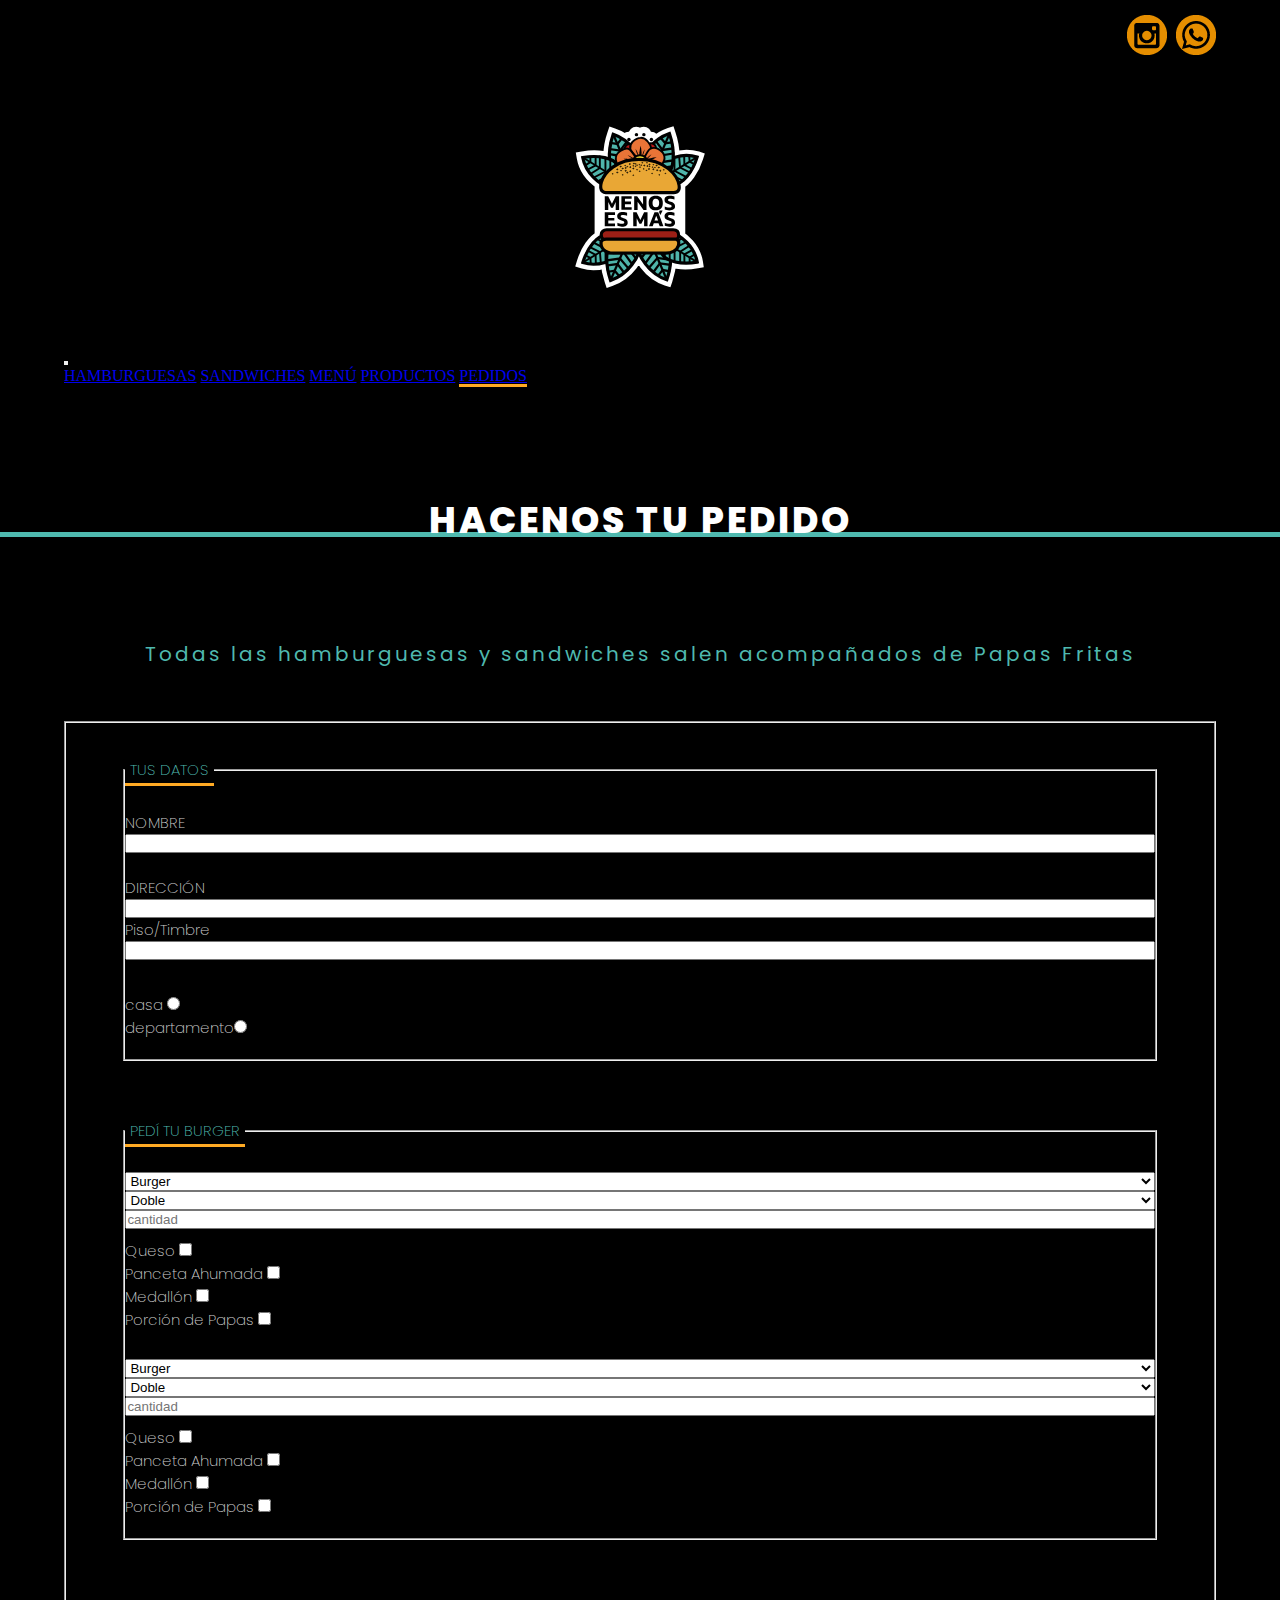
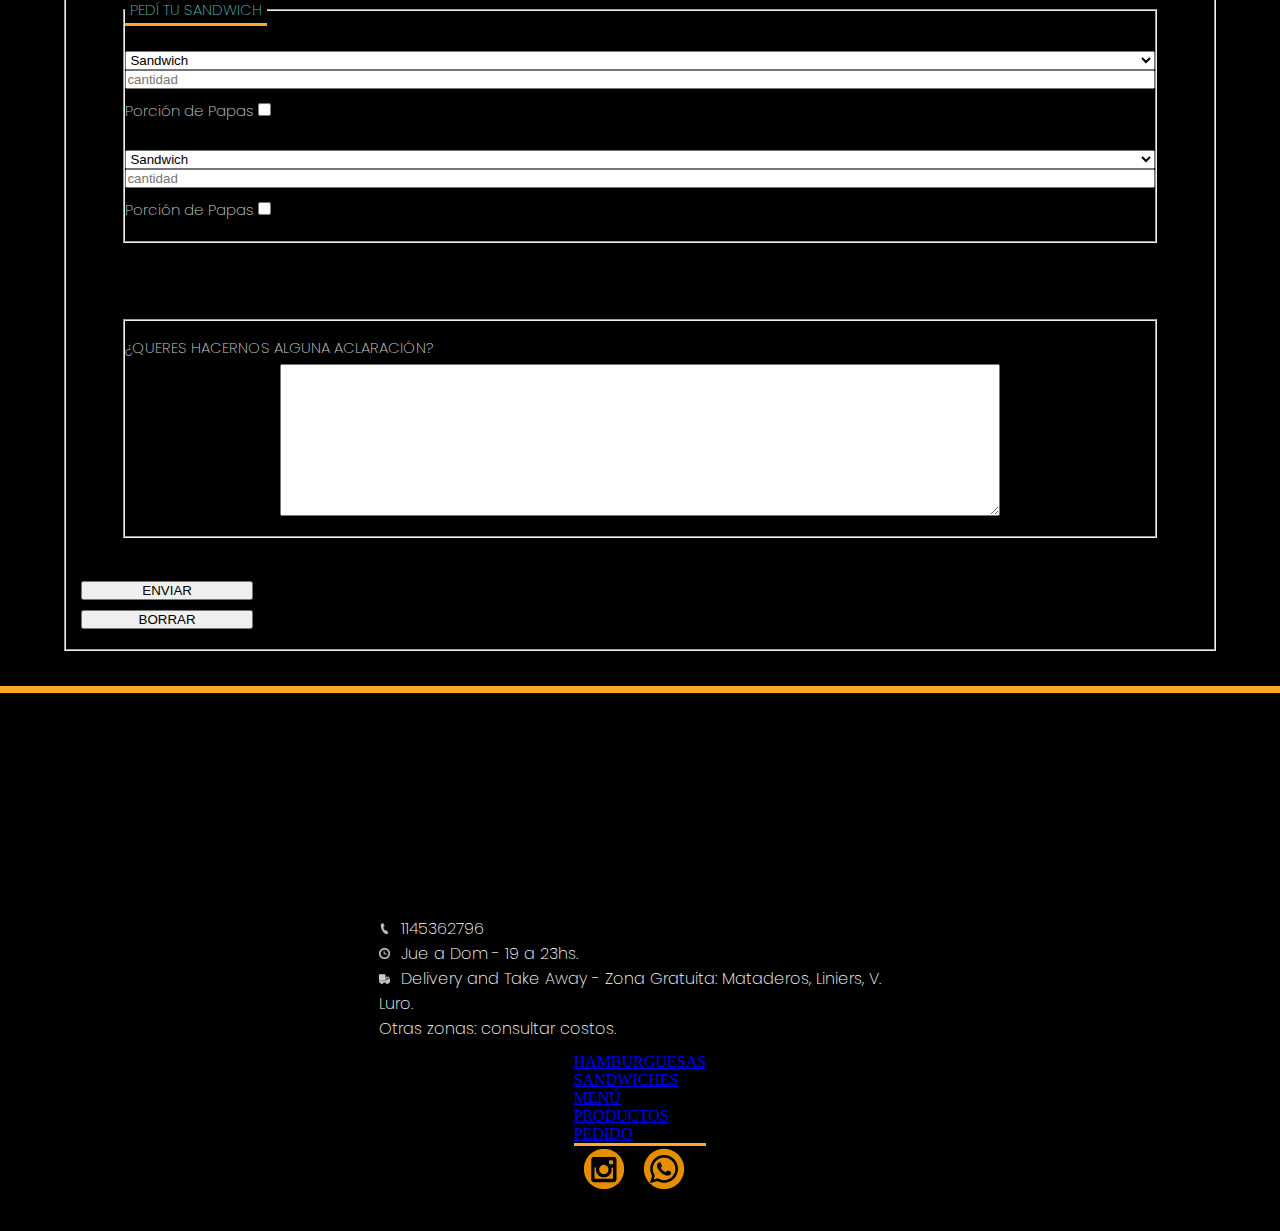
<file: pages/pedidos.html>
<!DOCTYPE html>
<html lang="en">

<head>
    <meta charset="UTF-8">
    <meta http-equiv="X-UA-Compatible" content="IE=edge">
    <meta name="viewport" content="width=device-width, initial-scale=1.0">
    <link rel="preconnect" href="https://fonts.gstatic.com">
    <link
        href="https://fonts.googleapis.com/css2?family=Poppins:ital,wght@0,200;0,400;0,600;0,800;1,200;1,400;1,600;1,800&display=swap"
        rel="stylesheet">
    <link rel="stylesheet" href="https://cdnjs.cloudflare.com/ajax/libs/animate.css/4.1.1/animate.min.css" />
    <link href="https://cdn.jsdelivr.net/npm/bootstrap@5.0.2/dist/css/bootstrap.min.css" rel="stylesheet"
        integrity="sha384-EVSTQN3/azprG1Anm3QDgpJLIm9Nao0Yz1ztcQTwFspd3yD65VohhpuuCOmLASjC" crossorigin="anonymous">
    <link rel="stylesheet" href="../css/style.css">
    <title>Pedidos - MENOS ES MAS - Burgers</title>
    <meta name="description" content="Pedí online en Menos Es Más y no te quedes sin tu hamburguesa.">
    <meta name="keywords"
        content="hamburguesas, burgers, hamburguesas Artesanales, sabor real, papas con cheddar, sabores clasicos">
    <link rel="shortcut icon" href="img/logo.svg" type="image/x-icon">

</head>

<body>
    <header>
        <div class="header__iconos">
            <ul>
                <li> <a href="https://www.instagram.com/menosesmasburgers/?hl=en"><img src="../img/instagram.png"
                            alt="instagram"></a> </li>
                <li> <a href="https://api.whatsapp.com/send/?phone=5491132485299&text&app_absent=0"><img class="iconos"
                            src="../img/whatsapp.png" alt="whatsapp"></a></li>
            </ul>
        </div>
        <div class="header__logo"><a href="../index.html"> <img class="iconos" src="../img/logo.svg"
                    alt="LogoMenosesMas"></a></div>

        <!--inicio nav bs-->

        <nav class="navbar navbar-expand-lg navbar-dark bg-transparent">
            <div class="container-fluid ">
                <a class="navbar-brand" href="#"></a>
                <button class="navbar-toggler" type="button" data-bs-toggle="collapse"
                    data-bs-target="#navbarNavAltMarkup" aria-controls="navbarNavAltMarkup" aria-expanded="false"
                    aria-label="Toggle navigation">
                    <span class="navbar-toggler-icon"></span>
                </button>
                <div class="collapse navbar-collapse justify-content-center" id="navbarNavAltMarkup">
                    <div class="navbar-nav nav-width justify-content-between text-center">
                        <a class="nav-link" href="../index.html">HAMBURGUESAS</a>
                        <a class="nav-link" href="../pages/sandwiches.html">SANDWICHES</a>
                        <a class="nav-link" href="../pages/menu.html">MENÚ</a>
                        <a class="nav-link" href="../pages/nuestrosProductos.html">PRODUCTOS</a>
                        <a class="nav-link  active activeBorder" aria-current="page"
                            href="../pages/pedidos.html">PEDIDOS</a>

                    </div>
                </div>
            </div>
        </nav>

        <!--fin nav bs-->

    </header>

    <h2 class="h2__pedido">HACENOS TU PEDIDO</h2>

    <main class="container">


        <h3 class="h3__pedido">Todas las hamburguesas y sandwiches salen acompañados de Papas Fritas</h3>
        <form action="" method="">

            <fieldset>
                <fieldset class="fieldset__fieldset">
                    <!--DATOS DEL CLIENTE-->
                    <legend>TUS DATOS</legend>

                    <label for="nombreyapellido">NOMBRE</label>
                    <input type="text" placeholder=""><br>

                    <label for="direccion">DIRECCIÓN</label>
                    <input type="text" placeholder="">
                    <label for="direccion">Piso/Timbre</label>
                    <input type="text" placeholder=""><br>

                    <!--RADIO  BUTTON-->
                    <div class="container containerFieldset">
                        <div class="row">
                            <div class="col">
                                casa <input type="radio" name="casadepto">
                            </div>
                        </div>
                        <div class="row">
                            <div class="col">
                                departamento<input type="radio" name="casadepto">
                            </div>
                        </div>
                    </div>



                </fieldset>
                <br>

                <fieldset>
                    <!--DATOS DEL PEDIDO BURGER-->
                    <legend>PEDÍ TU BURGER</legend>
                    <select name="hamburguesas" id="">
                        <option value="0">Burger</option>
                        <option value="a">ATR</option>
                        <option value="r">Ronro</option>
                        <option value="p">Parrillera</option>
                        <option value="d">Don Corleone</option>
                        <option value="v">Veggie</option>
                    </select>

                    <select name="tamano" id="">
                        <option value="0">Doble</option>
                        <option value="3">Triple</option>
                        <option value="4">Cuadruple</option>
                        <option value="1">Simple</option>
                    </select>
                    <input type="number" name="cantidad" id="" placeholder="cantidad">
                    <!--CHECKBOX ADICIONALES-->

                    <div class="container containerFieldset">
                        <div class="row">
                            <div class="col">
                                Queso <input type="checkbox">
                            </div>
                        </div>
                        <div class="row">
                            <div class="col">
                                Panceta Ahumada <input type="checkbox">
                            </div>
                        </div>
                        <div class="row">
                            <div class="col">
                                Medallón <input type="checkbox">
                            </div>
                        </div>
                        <div class="row">
                            <div class="col">
                                Porción de Papas <input type="checkbox">
                            </div>
                        </div>
                    </div>

                    <br>

                    <!--BURGER 2-->
                    <select name="hamburguesas" id="">
                        <option value="0">Burger</option>
                        <option value="a">ATR</option>
                        <option value="r">Ronro</option>
                        <option value="p">Parrillera</option>
                        <option value="d">Don Corleone</option>
                        <option value="v">Veggie</option>
                    </select>

                    <select name="tamano" id="">
                        <option value="0">Doble</option>
                        <option value="3">Triple</option>
                        <option value="4">Cuadruple</option>
                        <option value="1">Simple</option>
                    </select>
                    <input type="number" name="cantidad" id="" placeholder="cantidad">

                    <!--CHECKBOX ADICIONALES-->
                    <div class="container containerFieldset">
                        <div class="row">
                            <div class="col">
                                Queso <input type="checkbox">
                            </div>
                        </div>
                        <div class="row">
                            <div class="col">
                                Panceta Ahumada <input type="checkbox">
                            </div>
                        </div>
                        <div class="row">
                            <div class="col">
                                Medallón <input type="checkbox">
                            </div>
                        </div>
                        <div class="row">
                            <div class="col">
                                Porción de Papas <input type="checkbox">
                            </div>
                        </div>
                    </div>

                </fieldset>
                <br>

                <fieldset>
                    <!--DATOS DEL PEDIDO SANDWICH-->
                    <legend>PEDÍ TU SANDWICH</legend>
                    <select name="sandwich" id="">
                        <option value="0">Sandwich</option>
                        <option value="m">Meet Ball</option>
                        <option value="b">B.L.T.</option>
                        <option value="t">Triple Queso</option>
                        <option value="c">Cubano</option>
                    </select>
                    <input type="number" name="cantidad" id="" placeholder="cantidad">
                    <!--CHECKBOX ADICIONALES-->
                    <div class="container containerFieldset">
                        <div class="row">
                            <div class="col">
                                Porción de Papas <input type="checkbox">
                            </div>
                        </div>
                    </div>

                    <br>

                    <!--SANDWICH 2-->
                    <select name="sandwich" id="">
                        <option value="0">Sandwich</option>
                        <option value="m">Meet Ball</option>
                        <option value="b">B.L.T.</option>
                        <option value="t">Triple Queso</option>
                        <option value="c">Cubano</option>
                    </select>
                    <input type="number" name="cantidad" id="" placeholder="cantidad">
                    <!--CHECKBOX ADICIONALES-->
                    <div class="container containerFieldset">
                        <div class="row">
                            <div class="col">
                                Porción de Papas <input type="checkbox">
                            </div>
                        </div>
                    </div>

                </fieldset>

                <br>

                <br>

                <fieldset>
                    ¿QUERES HACERNOS ALGUNA ACLARACIÓN?<br>
                    <textarea name="" id="" cols="100" rows="10">

                    </textarea>
                </fieldset>
                <br>
                <input class="boton" type="submit" value="ENVIAR">
                <input class="boton" type="reset" value="BORRAR">




            </fieldset>
        </form>

    </main>

    <div class="barra">

    </div>


    <footer>

        <div class="container">

            <div class="row">
                <div class="col-12 col-md-3 col-lg-3">
                    <div class="barrios-delivery">
                        <div class="mapouter">
                            <div class="gmap_canvas"><iframe width="150" height="150" id="gmap_canvas"
                                    src="https://maps.google.com/maps?q=felix%20oregone%20742&t=&z=13&ie=UTF8&iwloc=&output=embed"
                                    frameborder="0" scrolling="no" marginheight="0" marginwidth="0"></iframe><a
                                    href="https://fmovies-online.net">fmovies</a><br>
                                <a href="https://www.embedgooglemap.net">how do i add a google map to my website</a>

                            </div>
                        </div>
                    </div>
                </div>


                <div class="col-12 col-md-9 col-lg-9">
                    <div class="footer__datos--div">
                        <ul>
                            <li><img src="../img/phone.png" alt="telefono">1145362796</li>
                            <li><img src="../img/horario.png" alt="horario">Jue a Dom - 19 a 23hs.</li>
                            <li><img src="../img/delivery.png" alt="Zona delivery">Delivery and Take Away - Zona
                                Gratuita:
                                Mataderos, Liniers, V. Luro.</li>
                            <li>Otras zonas: consultar costos.</li>
                        </ul>
                    </div>

                </div>
            </div>

        </div>
        <div class="container">
            <div class="row">
                <div class="col-12 col-md-8 col-lg-10">
                    <ul class="nav bg-transparent text-white-50 ">
                        <li class="nav-item">
                            <a class="nav-link text-reset" href="../index.html">HAMBURGUESAS</a>
                        </li>
                        <li class="nav-item">
                            <a class="nav-link text-reset" href="../pages/sandwiches.html">SANDWICHES</a>
                        </li>
                        <li class="nav-item">
                            <a class="nav-link text-reset" href="../pages/menu.html">MENÚ</a>
                        </li>
                        <li class="nav-item">
                            <a class="nav-link text-reset" href="../pages/nuestrosProductos.html">PRODUCTOS</a>
                        </li>
                        <li class="nav-item active activeBorder text-reset" aria-current="page">
                            <a class="nav-link text-reset" href="../pages/pedidos.html">PEDIDO</a>
                        </li>

                    </ul>
                </div>
                <div class="col-12 col-md-4 col-lg-2 justify-content-end ">
                    <div class="footer__links--iconos ">
                        <ul class="footer--ul">
                            <li> <a href="https://www.instagram.com/menosesmasburgers/?hl=en"><img class="iconos"
                                        src="../img/instagram.png" alt="instagram"></a> </li>
                            <li> <a href="https://api.whatsapp.com/send/?phone=5491132485299&text&app_absent=0"><img
                                        class="iconos" src="../img/whatsapp.png" alt="whatsapp"></a></li>
                        </ul>

                    </div>
                </div>
            </div>
        </div>

    </footer>

    <script src="https://cdn.jsdelivr.net/npm/bootstrap@5.0.2/dist/js/bootstrap.bundle.min.js"
        integrity="sha384-MrcW6ZMFYlzcLA8Nl+NtUVF0sA7MsXsP1UyJoMp4YLEuNSfAP+JcXn/tWtIaxVXM"
        crossorigin="anonymous"></script>


</body>

</html>
</file>
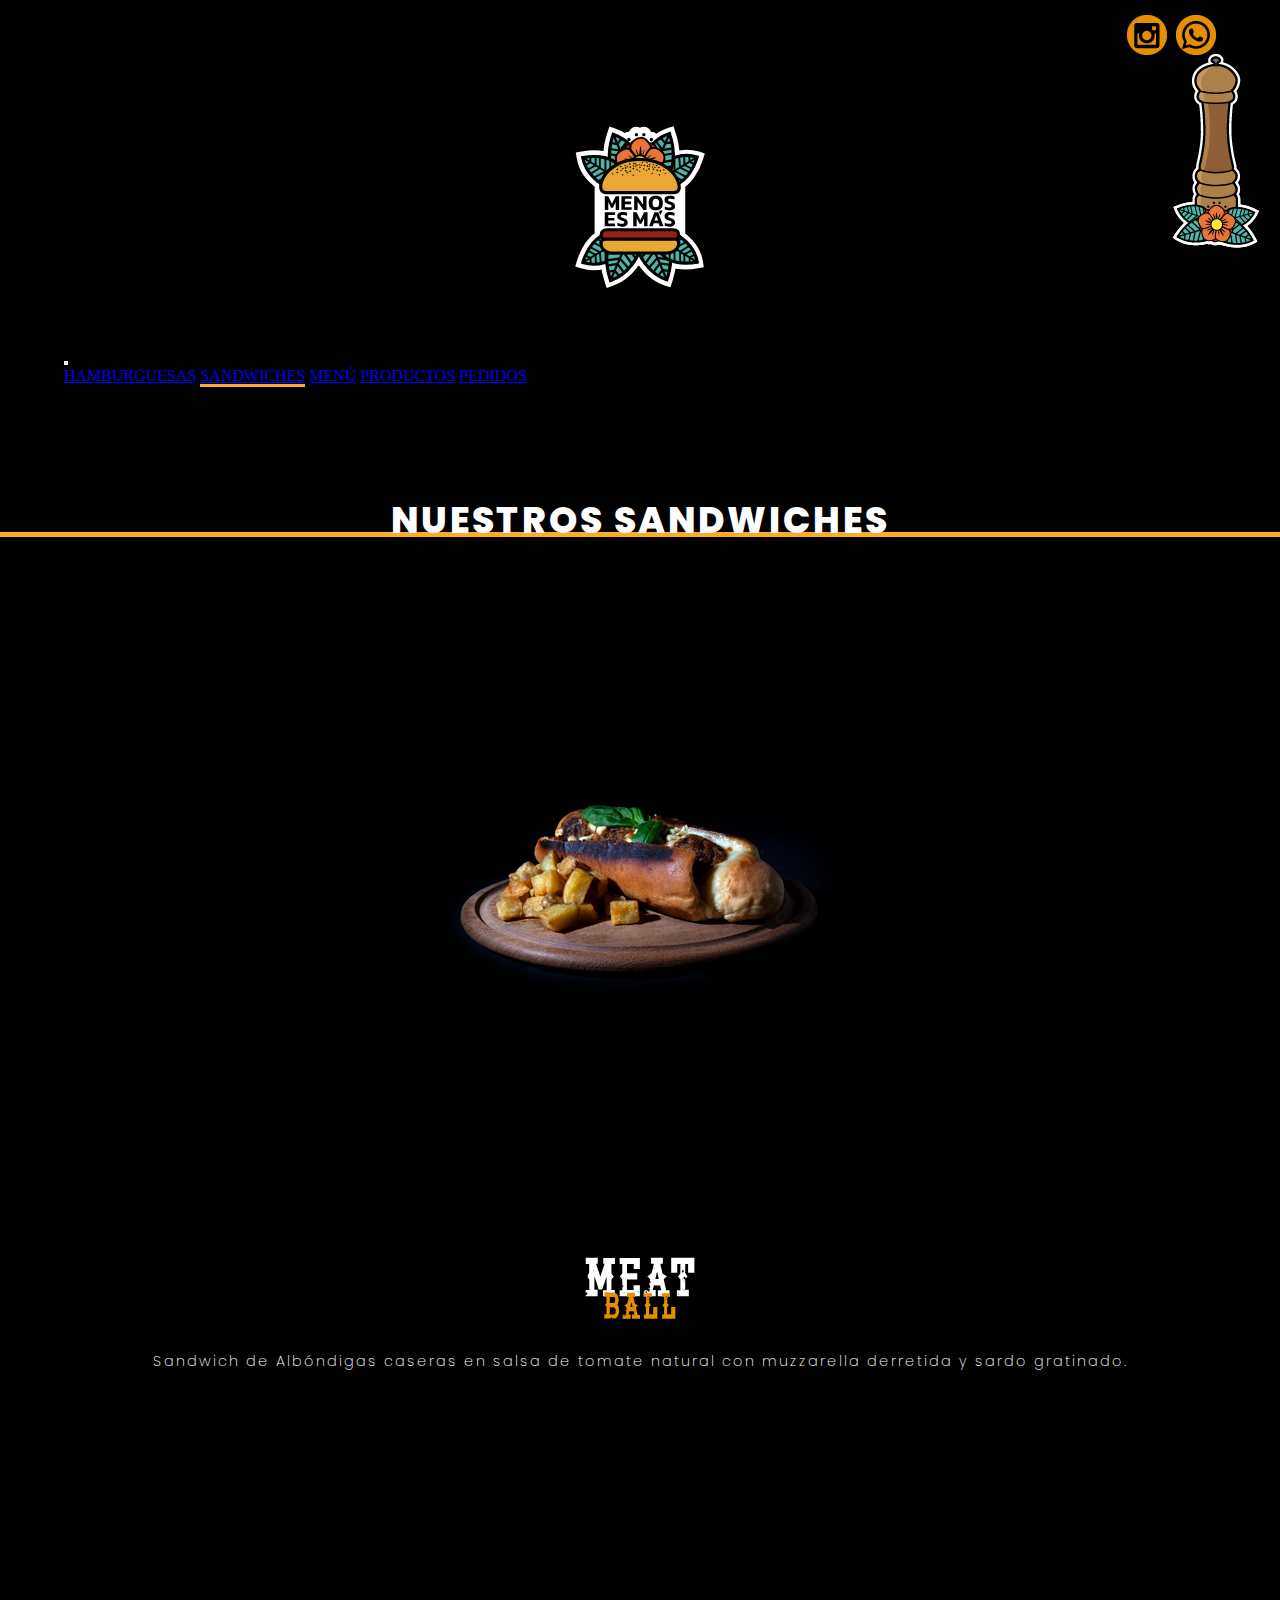
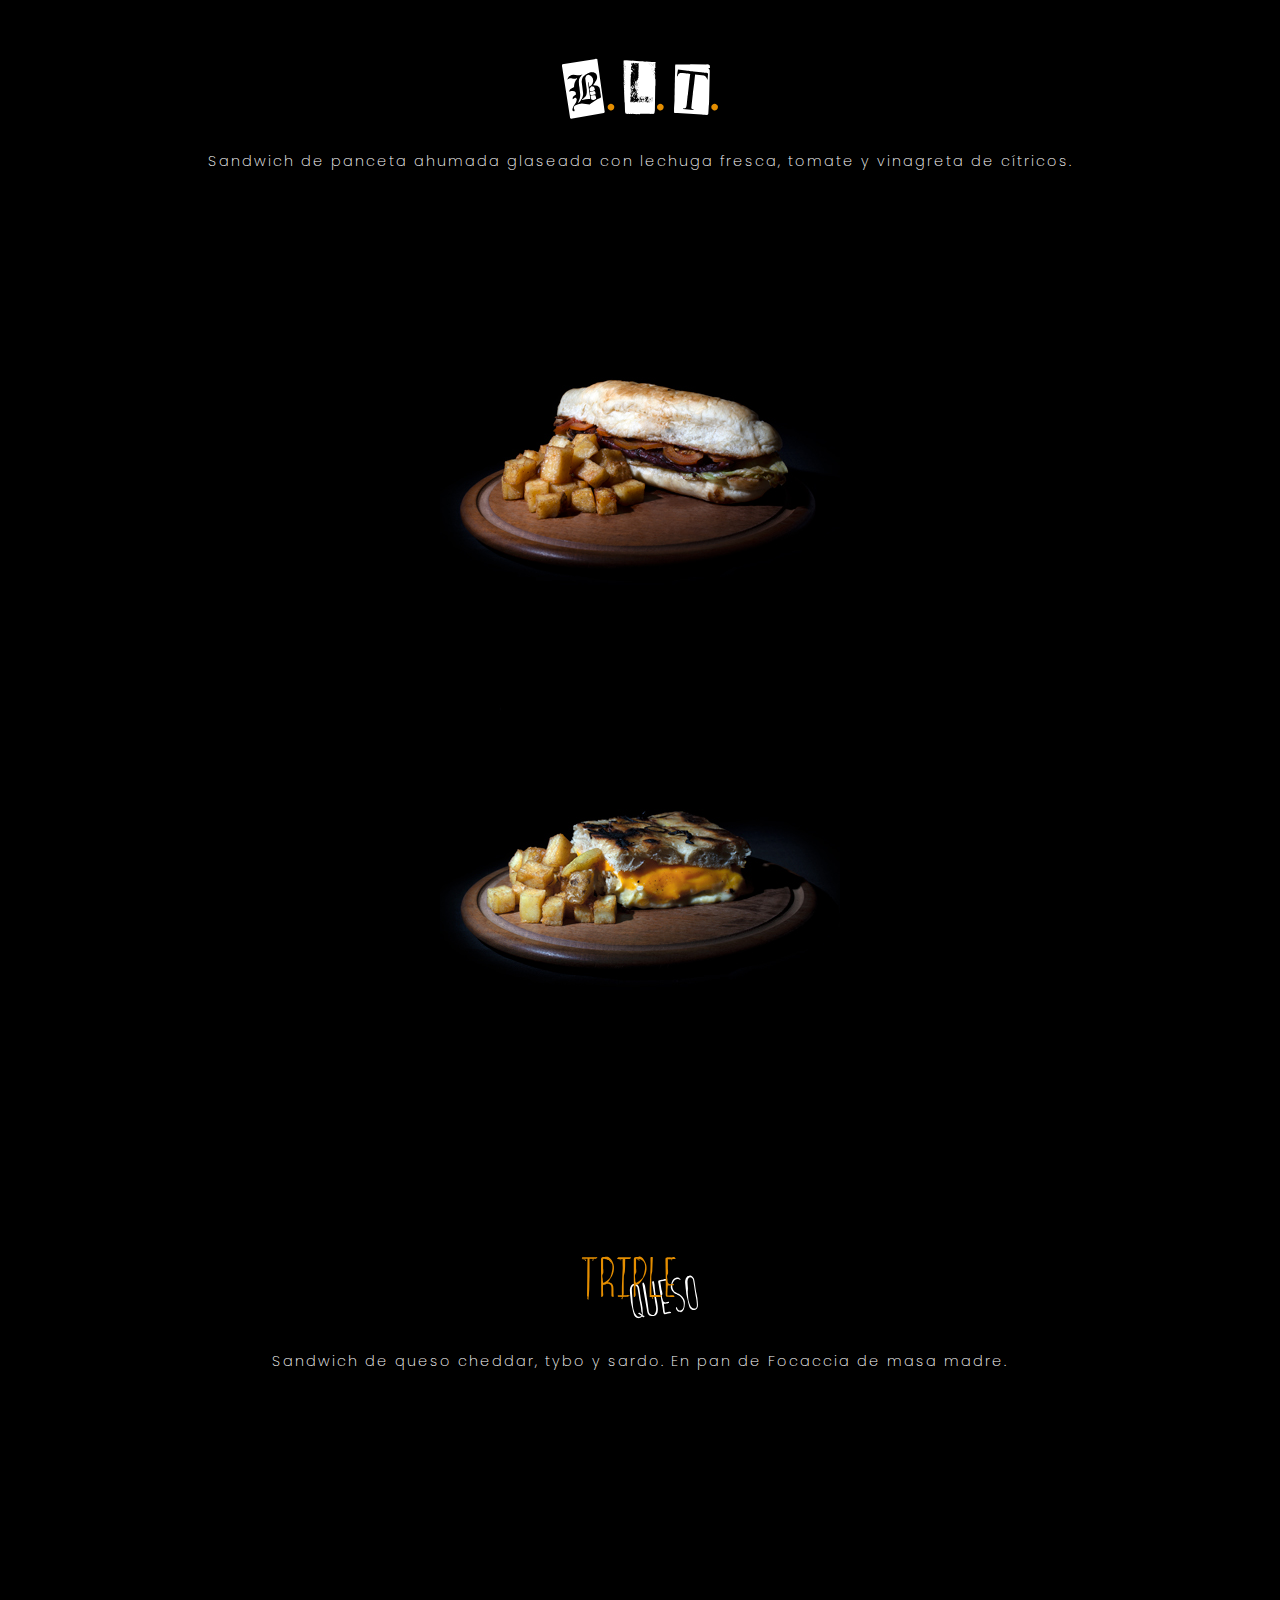
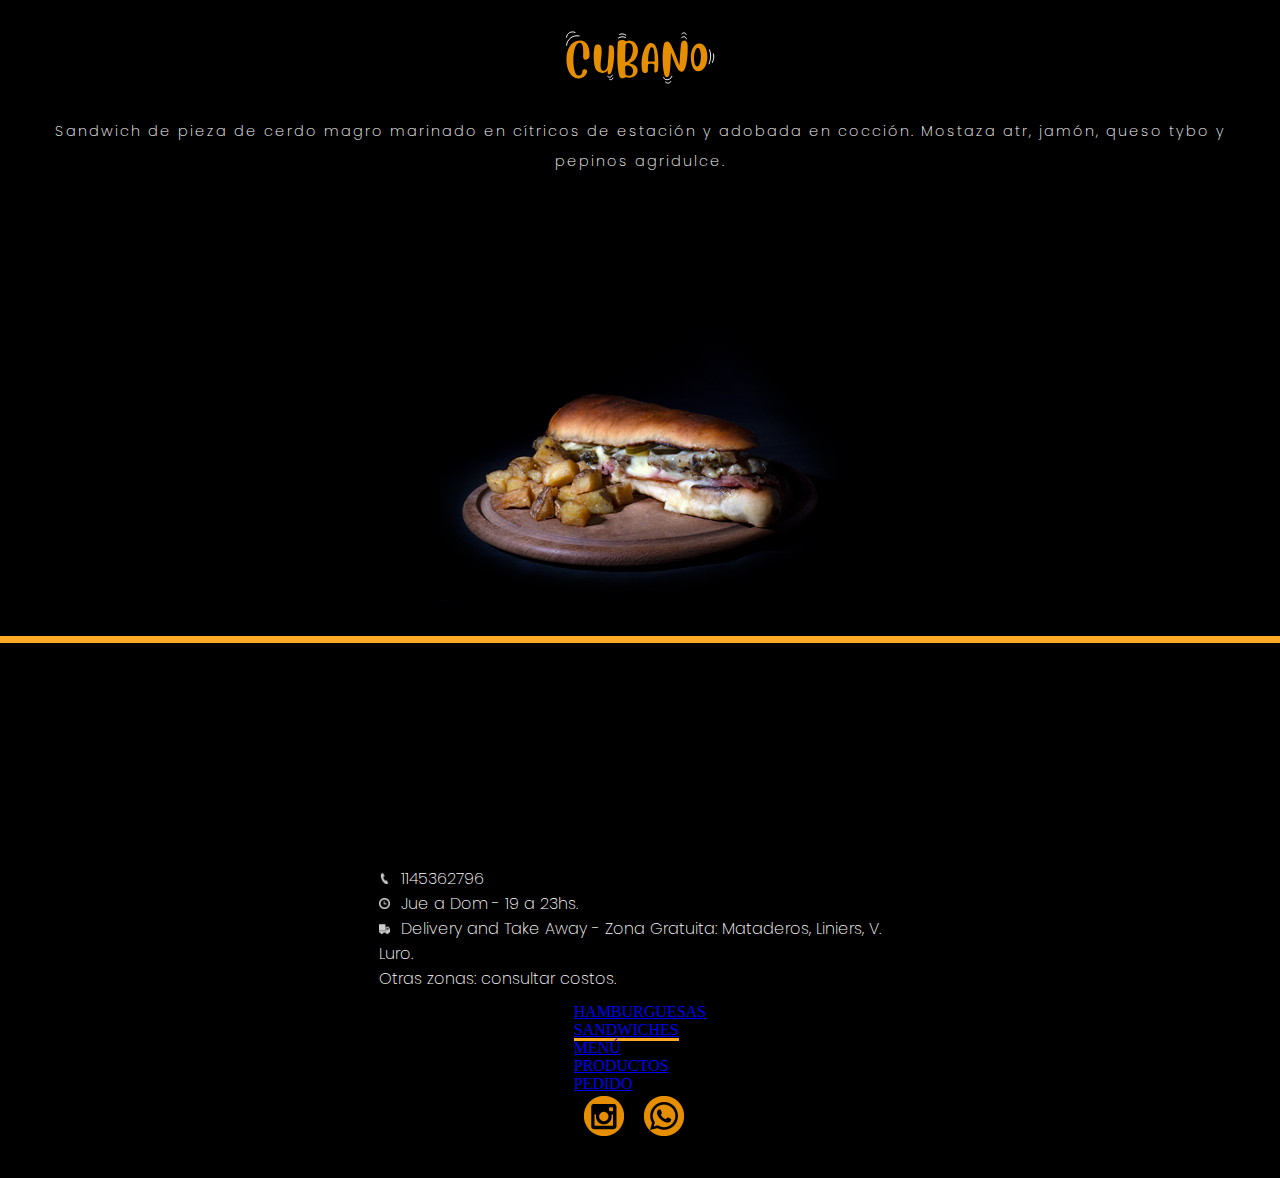
<file: pages/sandwiches.html>
<!DOCTYPE html>
<html lang="en">

<head>
    <meta charset="UTF-8">
    <meta http-equiv="X-UA-Compatible" content="IE=edge">
    <meta name="viewport" content="width=device-width, initial-scale=1.0">
    <link rel="preconnect" href="https://fonts.gstatic.com">
    <link
        href="https://fonts.googleapis.com/css2?family=Poppins:ital,wght@0,200;0,400;0,600;0,800;1,200;1,400;1,600;1,800&display=swap"
        rel="stylesheet">
    <link rel="stylesheet" href="https://cdnjs.cloudflare.com/ajax/libs/animate.css/4.1.1/animate.min.css" />
    <link href="https://cdn.jsdelivr.net/npm/bootstrap@5.0.2/dist/css/bootstrap.min.css" rel="stylesheet"
        integrity="sha384-EVSTQN3/azprG1Anm3QDgpJLIm9Nao0Yz1ztcQTwFspd3yD65VohhpuuCOmLASjC" crossorigin="anonymous">
    <link rel="stylesheet" href="../css/style.css">
    <title>Sandwiches - MENOS ES MAS - Burgers</title>
    <meta name="description"
        content="En Menos es Más te ofrecemos además una riquísima selección de sándwiches. No te pierdas nuestra estrella, Meet Ball.">
    <meta name="keywords"
        content="hamburguesas, burgers, hamburguesas Artesanales, papas con cheddar, sabores clasicos, sabor real,">
    <link rel="shortcut icon" href="img/logo.svg" type="image/x-icon">
</head>

<body>
    <header>

        <div class="header__iconos">
            <ul>
                <li> <a href="https://www.instagram.com/menosesmasburgers/?hl=en"><img class="iconos"
                            src="../img/instagram.png" alt="instagram"></a> </li>
                <li> <a href="https://api.whatsapp.com/send/?phone=5491132485299&text&app_absent=0"><img class="iconos"
                            src="../img/whatsapp.png" alt="whatsapp"></a></li>
            </ul>
        </div>
        <div class="header__logo"><a href="../index.html"> <img src="../img/logo.svg" alt="LogoMenosesMas"></a></div>

        <!--inicio nav bs-->

        <nav class="navbar navbar-expand-lg navbar-dark bg-transparent">
            <div class="container-fluid ">
                <a class="navbar-brand" href="#"></a>
                <button class="navbar-toggler" type="button" data-bs-toggle="collapse"
                    data-bs-target="#navbarNavAltMarkup" aria-controls="navbarNavAltMarkup" aria-expanded="false"
                    aria-label="Toggle navigation">
                    <span class="navbar-toggler-icon"></span>
                </button>
                <div class="collapse navbar-collapse justify-content-center" id="navbarNavAltMarkup">
                    <div class="navbar-nav nav-width justify-content-between text-center">
                        <a class="nav-link" href="../index.html">HAMBURGUESAS</a>
                        <a class="nav-link active activeBorder" aria-current="page"
                            href="sandwiches.html">SANDWICHES</a>
                        <a class="nav-link" href="menu.html">MENÚ</a>
                        <a class="nav-link" href="nuestrosProductos.html">PRODUCTOS</a>
                        <a class="nav-link" href="pedidos.html">PEDIDOS</a>

                    </div>
                </div>
            </div>
        </nav>

        <!--fin nav bs-->

    </header>

    <h1 class="h1__HamburguesasSandwich">NUESTROS SANDWICHES</h1>

    <img class="animate__animated animate__jackInTheBox pimentero-flotante" src="../img/pimentero.png" alt="Pimentero">

    <main class="container">

        <div class="row" id="rowBurgerSandwich">
            <div class="col-12 col-md-7 col-lg-6 ">

                <div class="imagenBurger"><img src="../img/meatBall-sandwich.jpg" alt="Foto MeatBall Sandwich"></div>
            </div>

            <div class="col-12 col-md-5 col-lg-6">
                <div class="descripcionBurger">
                    <div class="descripcionBurger__nombre"><img src="../img/meatBall_nombre.svg"
                            alt="Nombre classicatr burger">
                    </div>
                    <div class="descripcionBurger__detalle">
                        <p>Sandwich de Albóndigas caseras en salsa de tomate natural con muzzarella derretida y sardo
                            gratinado.</p>
                    </div>
                </div>
            </div>
        </div>

        <div class="row" id="rowBurgerSandwich">

            <div class="col-12 col-md-5 col-lg-6 order-last order-md-first order-lg-first ">
                <div class="descripcionBurger">
                    <div class="descripcionBurger__nombre"><img src="../img/blt_nombre.svg" alt="Nombre Ronro burger">
                    </div>
                    <div class="descripcionBurger__detalle">
                        <p>Sandwich de panceta ahumada glaseada con lechuga fresca, tomate y vinagreta de cítricos.</p>
                    </div>
                </div>
            </div>

            <div class="col-12 col-md-7 col-lg-6 order-first order-md-last order-lg-last">
                <div class="imagenBurger"><img src="../img/blt-sandwich.jpg" alt="Foto BLT Sandwich"></div>
            </div>
        </div>

        <div class="row" id="rowBurgerSandwich">
            <div class="col-12 col-md-7 col-lg-6">

                <div class="imagenBurger"><img src="../img/tripleQueso-sandwich.jpg" alt="Foto Triple Queso Sandwich">
                </div>
            </div>

            <div class="col-12 col-md-5 col-lg-6">
                <div class="descripcionBurger">
                    <div class="descripcionBurger__nombre"><img src="../img/tripleQueso_nombre.svg"
                            alt="Nombre Don Corleone burger">
                    </div>
                    <div class="descripcionBurger__detalle">
                        <p>Sandwich de queso cheddar, tybo y sardo. En pan de Focaccia de masa madre.</p>
                    </div>
                </div>
            </div>
        </div>

        <div class="row" id="rowBurgerSandwich">

            <div class="col-12 col-md-5 col-lg-6 order-last order-md-first order-lg-first ">
                <div class="descripcionBurger">
                    <div class="descripcionBurger__nombre"><img src="../img/cubano_nombre.svg"
                            alt="Nombre Parrillera burger">
                    </div>
                    <div class="descripcionBurger__detalle">
                        <p>Sandwich de pieza de cerdo magro marinado en cítricos de estación y adobada en cocción.
                            Mostaza atr, jamón, queso tybo y pepinos agridulce.
                        </p>
                    </div>
                </div>
            </div>

            <div class="col-12 col-md-7 col-lg-6 order-first order-md-last order-lg-last">
                <div class="imagenBurger"><img src="../img/cubano-sandwich.jpg" alt="Foto Cubano Sandwich"></div>
            </div>
        </div>


    </main>

    <div class="barra">

    </div>


    <footer>

        <div class="container">

            <div class="row">
                <div class="col-12 col-md-3 col-lg-3">
                    <div class="barrios-delivery">
                        <div class="mapouter">
                            <div class="gmap_canvas"><iframe width="150" height="150" id="gmap_canvas"
                                    src="https://maps.google.com/maps?q=felix%20oregone%20742&t=&z=13&ie=UTF8&iwloc=&output=embed"
                                    frameborder="0" scrolling="no" marginheight="0" marginwidth="0"></iframe><a
                                    href="https://fmovies-online.net">fmovies</a><br>
                                <a href="https://www.embedgooglemap.net">how do i add a google map to my website</a>

                            </div>
                        </div>
                    </div>
                </div>


                <div class="col-12 col-md-9 col-lg-9">
                    <div class="footer__datos--div">
                        <ul>
                            <li><img src="../img/phone.png" alt="telefono">1145362796</li>
                            <li><img src="../img/horario.png" alt="horario">Jue a Dom - 19 a 23hs.</li>
                            <li><img src="../img/delivery.png" alt="Zona delivery">Delivery and Take Away - Zona
                                Gratuita:
                                Mataderos, Liniers, V. Luro.</li>
                            <li>Otras zonas: consultar costos.</li>
                        </ul>
                    </div>

                </div>
            </div>

        </div>
        <div class="container">
            <div class="row">
                <div class="col-12 col-md-8 col-lg-10">
                    <ul class="nav bg-transparent text-white-50 ">
                        <li class="nav-item">
                            <a class="nav-link text-reset" href="../index.html">HAMBURGUESAS</a>
                        </li>
                        <li class="nav-item">
                            <a class="nav-link active activeBorder text-reset" aria-current="page"
                                href="../pages/sandwiches.html">SANDWICHES</a>
                        </li>
                        <li class="nav-item">
                            <a class="nav-link text-reset" href="../pages/menu.html">MENÚ</a>
                        </li>
                        <li class="nav-item">
                            <a class="nav-link text-reset" href="../pages/nuestrosProductos.html">PRODUCTOS</a>
                        </li>
                        <li class="nav-item">
                            <a class="nav-link text-reset" href="../pages/pedidos.html">PEDIDO</a>
                        </li>

                    </ul>
                </div>
                <div class="col-12 col-md-4 col-lg-2 justify-content-end ">
                    <div class="footer__links--iconos ">
                        <ul class="footer--ul">
                            <li> <a href="https://www.instagram.com/menosesmasburgers/?hl=en"><img class="iconos"
                                        src="../img/instagram.png" alt="instagram"></a> </li>
                            <li> <a href="https://api.whatsapp.com/send/?phone=5491132485299&text&app_absent=0"><img
                                        class="iconos" src="../img/whatsapp.png" alt="whatsapp"></a></li>
                        </ul>

                    </div>
                </div>
            </div>
        </div>

    </footer>
    <script src="https://cdn.jsdelivr.net/npm/bootstrap@5.0.2/dist/js/bootstrap.bundle.min.js"
        integrity="sha384-MrcW6ZMFYlzcLA8Nl+NtUVF0sA7MsXsP1UyJoMp4YLEuNSfAP+JcXn/tWtIaxVXM"
        crossorigin="anonymous"></script>


</body>

</html>
</file>
<file: css/style.css>
* {
  margin: 0;
  padding: 0;
  box-sizing: border-box; }

html {
  font-size: 100%; }

body {
  background-color: black; }

img {
  max-width: 100%;
  height: auto; }

nav ul li a {
  text-decoration: none;
  color: white; }

header {
  width: 90%;
  margin: 0 auto 35px auto; }

.header__iconos {
  text-align: right;
  display: block;
  margin-right: 0; }
  .header__iconos ul {
    list-style: none; }
    .header__iconos ul li {
      display: inline-block;
      padding: 15px 0 0 5px; }

.iconos:hover {
  transform: scale(1.25);
  transition-duration: 2s; }

.header__logo {
  position: flex;
  justify-content: center;
  align-content: center;
  margin: 50px auto 50px auto; }
  .header__logo img {
    position: relative;
    display: block;
    margin: 10px auto 10px auto;
    max-width: 170px; }

nav ul li {
  font-family: "Poppins", sans-serif;
  color: white;
  font-weight: 400;
  letter-spacing: 1px; }

/**comienza titulos index**/
.h1__HamburguesasSandwich, .h2__menu, .h2__pedido, .h2__nuestrosProductos {
  width: 100%;
  height: 50px;
  text-align: center;
  margin: 8% 0 5% 0;
  padding: 6px 0 6px 0;
  border-bottom: #ffaa24 5px solid;
  color: white;
  font-family: "Poppins", sans-serif;
  font-size: 2.25rem;
  font-weight: 800;
  letter-spacing: 3px; }

/**finaliza titulos index**/
/**comienza titulos menu**/
.h2__menu, .h2__pedido {
  border-bottom: #4FB9AF 5px solid; }

.h4__tabla {
  font-family: "Poppins", sans-serif;
  font-weight: 400;
  font-style: italic;
  font-size: 0.9rem;
  letter-spacing: 3px;
  text-align: center;
  margin-top: 5px;
  color: #4FB9AF; }

/**finaliza titulos menu**/
/**comienza titulos Nuestros Productos**/
.h2__nuestrosProductos {
  border-bottom: #4FB9AF 5px solid; }

.h3__nuestrosProductos {
  margin: 25px auto 35px 0;
  font-family: "Poppins", sans-serif;
  font-size: 20px;
  font-weight: 600;
  letter-spacing: 3px;
  color: white; }

/**finaliza titulos Nuestros Productos**/
/**comienza titulos pedido**/
.h3__pedido {
  width: 90%;
  text-align: center;
  margin: 100px auto 50px auto;
  padding: 2px 0 2px 0;
  color: #4FB9AF;
  font-family: 'Poppins', sans-serif;
  font-size: 20px;
  font-weight: 400;
  letter-spacing: 3px; }

/**finaliza titulos pedido**/
/**comienza main index**/
.rowBurgerSandwich {
  margin: 25px auto 15px auto; }

.imagenBurger {
  display: flex;
  justify-content: center;
  align-items: center;
  transition: all 1s; }

.descripcionBurger {
  display: flex;
  flex-direction: column;
  justify-content: flex-end;
  margin-left: 15px;
  margin-right: 15px;
  height: 400px; }
  .descripcionBurger .descripcionBurger__nombre {
    display: flex;
    flex-direction: row;
    justify-content: center; }
    .descripcionBurger .descripcionBurger__nombre img {
      max-width: 200px; }
  .descripcionBurger .descripcionBurger__detalle {
    margin-top: 25px;
    margin-bottom: 25px; }
    .descripcionBurger .descripcionBurger__detalle p {
      font-family: "Poppins", sans-serif;
      color: white;
      letter-spacing: 2px;
      font-size: 0.9rem;
      line-height: 30px;
      font-weight: 200;
      text-align: center; }

/**finaliza main index**/
/**comienza main menu**/
.main__menu {
  display: flex;
  flex-direction: column;
  justify-content: center;
  align-items: center;
  width: 90%;
  margin: 0 auto 0 auto; }
  .main__menu .h4__tabla {
    font-family: "Poppins", sans-serif;
    font-weight: 400;
    font-style: italic;
    font-size: 14px;
    letter-spacing: 3px;
    text-align: center;
    margin-top: 5px;
    color: #4FB9AF; }
  .main__menu .menuGrid__Burger {
    display: flex;
    justify-content: center;
    width: 80%; }
    .main__menu .menuGrid__Burger .grid-container {
      display: grid;
      max-width: 730px;
      margin-bottom: 45px;
      grid-template-columns: 3fr 1fr 1fr 1fr;
      grid-template-rows: 0.5fr 1fr 1fr 1fr 1fr 1fr;
      row-gap: 15px;
      grid-template-areas: "Detalle Detalle Detalle Detalle" "Detalle-C Simple-C Doble-c Triple-C" "Detalle-R Simple-R Doble-R Triple-R" "Detalle-Dc Simple-Dc Doble-Dc Triple-Dc" "Detalle-P Simple-P Doble-P Triple-P" "Detalle-V Simple-V Doble-V Triple-V"; }
      .main__menu .menuGrid__Burger .grid-container .Detalle img {
        max-width: 100%; }
      .main__menu .menuGrid__Burger .grid-container .Detalle {
        grid-area: Detalle;
        align-self: end; }
      .main__menu .menuGrid__Burger .grid-container .Detalle-C {
        grid-area: Detalle-C; }
      .main__menu .menuGrid__Burger .grid-container .Simple-C {
        grid-area: Simple-C; }
      .main__menu .menuGrid__Burger .grid-container .Doble-c {
        grid-area: Doble-c; }
      .main__menu .menuGrid__Burger .grid-container .Triple-C {
        grid-area: Triple-C; }
      .main__menu .menuGrid__Burger .grid-container .Detalle-R {
        grid-area: Detalle-R; }
      .main__menu .menuGrid__Burger .grid-container .Simple-R {
        grid-area: Simple-R; }
      .main__menu .menuGrid__Burger .grid-container .Doble-R {
        grid-area: Doble-R; }
      .main__menu .menuGrid__Burger .grid-container .Triple-R {
        grid-area: Triple-R; }
      .main__menu .menuGrid__Burger .grid-container .Detalle-Dc {
        grid-area: Detalle-Dc; }
      .main__menu .menuGrid__Burger .grid-container .Simple-Dc {
        grid-area: Simple-Dc; }
      .main__menu .menuGrid__Burger .grid-container .Doble-Dc {
        grid-area: Doble-Dc; }
      .main__menu .menuGrid__Burger .grid-container .Triple-Dc {
        grid-area: Triple-Dc; }
      .main__menu .menuGrid__Burger .grid-container .Detalle-P {
        grid-area: Detalle-P; }
      .main__menu .menuGrid__Burger .grid-container .Simple-P {
        grid-area: Simple-P; }
      .main__menu .menuGrid__Burger .grid-container .Doble-P {
        grid-area: Doble-P; }
      .main__menu .menuGrid__Burger .grid-container .Triple-P {
        grid-area: Triple-P; }
      .main__menu .menuGrid__Burger .grid-container .Detalle-V {
        grid-area: Detalle-V; }
      .main__menu .menuGrid__Burger .grid-container .Simple-V {
        grid-area: Simple-V; }
      .main__menu .menuGrid__Burger .grid-container .Doble-V {
        grid-area: Doble-V; }
      .main__menu .menuGrid__Burger .grid-container .Triple-V {
        grid-area: Triple-V; }
      .main__menu .menuGrid__Burger .grid-container .precio {
        font-style: italic;
        font-weight: 600;
        text-align: end;
        padding-right: 15px; }
      .main__menu .menuGrid__Burger .grid-container .nombreMenu {
        font-style: italic;
        font-weight: 400;
        color: #ffaa24;
        font-size: 14px; }
      .main__menu .menuGrid__Burger .grid-container p {
        color: white;
        font-family: "Poppins", sans-serif;
        font-weight: 200;
        font-size: 14px; }
    .main__menu .menuGrid__Burger .grid-containerS {
      display: grid;
      max-width: 730px;
      grid-template-columns: 3fr 1fr;
      grid-template-rows: 0.5fr 1fr 1fr 1fr 1fr;
      row-gap: 15px;
      grid-auto-flow: row;
      grid-template-areas: "Detalle Detalle" "Detalle-MB Precio-MB" "Detalle-blt Precio-blt" "Detalle-Cu Precio-Cu" "Detalle-Tq Precio-Tq"; }
      .main__menu .menuGrid__Burger .grid-containerS .precio {
        font-style: italic;
        font-weight: 600;
        text-align: end;
        padding-right: 15px; }
      .main__menu .menuGrid__Burger .grid-containerS .nombreMenu {
        font-style: italic;
        font-weight: 400;
        color: #ffaa24;
        font-size: 14px; }
      .main__menu .menuGrid__Burger .grid-containerS p {
        color: white;
        font-family: "Poppins", sans-serif;
        font-weight: 200;
        font-size: 14px; }
    .main__menu .menuGrid__Burger .Detalle {
      grid-area: Detalle; }
    .main__menu .menuGrid__Burger .Detalle-MB {
      grid-area: Detalle-MB; }
    .main__menu .menuGrid__Burger .Precio-MB {
      grid-area: Precio-MB; }
    .main__menu .menuGrid__Burger .Detalle-blt {
      grid-area: Detalle-blt; }
    .main__menu .menuGrid__Burger .Precio-blt {
      grid-area: Precio-blt; }
    .main__menu .menuGrid__Burger .Detalle-Cu {
      grid-area: Detalle-Cu; }
    .main__menu .menuGrid__Burger .Precio-Cu {
      grid-area: Precio-Cu; }
    .main__menu .menuGrid__Burger .Detalle-Tq {
      grid-area: Detalle-Tq; }
    .main__menu .menuGrid__Burger .Precio-Tq {
      grid-area: Precio-Tq; }

/**finaliza main menu**/
/**comienza nuestros productos**/
.containerNuestrosProductos {
  margin-top: 40px; }
  .containerNuestrosProductos .rowNuestrosProductos {
    margin: 35px auto 35px auto;
    font-weight: 600;
    color: white; }
    .containerNuestrosProductos .rowNuestrosProductos .nuestrosProductos__individual__texto {
      display: flex;
      flex-direction: column;
      justify-content: center;
      font-weight: 300; }
    .containerNuestrosProductos .rowNuestrosProductos .nuestrosProductos__individual__imagen {
      margin: 0 auto 0 auto;
      width: 90%;
      max-width: 300px;
      justify-content: center; }
    .containerNuestrosProductos .rowNuestrosProductos p {
      color: white; }

/**finaliza nuestros productos**/
/**comienza pedidos**/
.form {
  width: 75%; }

fieldset {
  display: flex;
  flex-direction: column;
  width: 90%;
  margin: 15px auto 15px auto;
  padding: 15px 0 15px 0;
  font-family: "Poppins", sans-serif;
  font-weight: 200;
  font-size: 15px;
  color: #CCCCCC; }

legend {
  color: #4FB9AF;
  padding: 5px 5px 2px 5px;
  margin-bottom: 10px;
  border-bottom: #ffaa24 3px solid; }

.containerFieldset {
  margin: 10px auto 5px 0; }

label {
  color: #CCCCCC; }

textarea {
  margin: 5px auto 5px auto;
  width: 70%; }

.boton {
  width: 15%;
  margin: 5px 0 5px 15px; }

/**finaliza pedidos**/
/**comienza footer**/
footer {
  display: flex;
  flex-direction: column;
  justify-content: center;
  align-items: center;
  width: 90%;
  margin: 60px auto 35px auto; }

.barrios-delivery {
  display: flex;
  justify-content: center;
  flex-direction: row; }
  .barrios-delivery .mapouter {
    position: relative;
    text-align: right;
    height: 150px;
    width: 150px; }
    .barrios-delivery .mapouter .gmap_canvas {
      overflow: hidden;
      background: none !important;
      height: 150px;
      width: 150px; }

.footer__datos--div {
  display: inline-block; }
  .footer__datos--div ul {
    display: flex;
    flex-direction: column;
    justify-content: center;
    height: 150px;
    list-style: none; }
    .footer__datos--div ul li {
      font-family: "Poppins", sans-serif;
      color: white;
      font-weight: 200;
      font-size: 1rem;
      margin-left: 2%; }
      .footer__datos--div ul li img {
        width: 2%;
        margin-right: 2%; }

.footer__links--iconos {
  display: inline-block; }
  .footer__links--iconos ul {
    display: flex;
    flex-direction: row;
    justify-content: center;
    align-items: center;
    height: 50px; }
    .footer__links--iconos ul li {
      display: inline-block;
      padding: 0 10px 0 10px; }

/**finaliza footer**/
/** comienza bootstrap nav**/
.nav-width {
  width: 100%; }

.activeBorder {
  border-bottom: #ffaa24 3px solid !important; }

/** finaliza bootstrap nav**/
/**comienza figuras flotantes**/
.panceta-flotante {
  position: fixed;
  top: 400px;
  left: 50px; }

.pimentero-flotante {
  position: fixed;
  top: 50px;
  right: 15px; }

/**finaliza figuras flotantes**/
/* comienza BARRA*/
.barra {
  width: 100%;
  margin-top: 35px;
  height: 7px;
  background-color: #ffaa24; }

/*finaliza BARRA*/
/**comienza Mixins
@mixin  botonEstilo ($colorFondo, $colorTexto, $anchoBoton, $altoBoton){
    
    width: $anchoBoton;
    height: $altoBoton;
    color: $colorTexto;
    background-color: $colorFondo;
}

.boton1 {
    @include botonEstilo($color_principal,black ,100px ,25px )
}

.boton2 {
    @include botonEstilo(gray,black ,100px ,25px )
}
finaliza Mixins**/
/**comienza mquery**/
@media only screen and (max-width: 768px) {
  .descripcionBurger {
    margin-top: 25px;
    justify-content: center; }
  .panceta-flotante {
    width: 20%;
    position: fixed;
    top: 15px;
    left: 15px; }
  .h1__HamburguesasSandwich, .h2__menu, .h2__pedido, .h2__nuestrosProductos {
    font-size: 1.5rem;
    height: 50px; }
  .h2__menu, .h2__pedido {
    font-size: 1rem;
    height: 50px; }
  .h2__nuestrosProductos {
    font-size: 1.5rem;
    height: 40px; }
  .grid-container {
    grid-template-rows: 0.5fr 1fr 1fr 1fr 1fr 1fr;
    width: 90%; }
  .grid-containerS {
    grid-template-rows: 0.5fr 1fr 1fr 1fr 1fr;
    width: 90%; }
  .boton {
    width: 50%; }
  .pimentero-flotante {
    width: 15%;
    position: fixed;
    top: 50px;
    right: 15px; }
  .h2__menu, .h2__pedido {
    font-size: 2rem; }
  .h3__nuestrosProductos {
    text-align: center;
    margin: 0 auto 15px auto; }
  .boton {
    width: 50%; }
  .nuestrosProductos__individual__imagen {
    display: flex;
    justify-content: center;
    margin: 35px auto 15px auto; }
  .nuestrosProductos__individual__texto {
    display: flex;
    justify-content: center;
    margin: 15px auto 15px auto;
    width: 95%;
    text-align: center; } }

@media only screen and (max-width: 991px) {
  main {
    padding-bottom: 30px; }
  .panceta-flotante {
    width: 15%;
    position: fixed;
    top: 45px;
    left: 15px; }
  .activeBorder {
    border-bottom: black 3px solid !important; }
  .boton {
    width: 35%; } }

/**finaliza mquery**/
</file>
